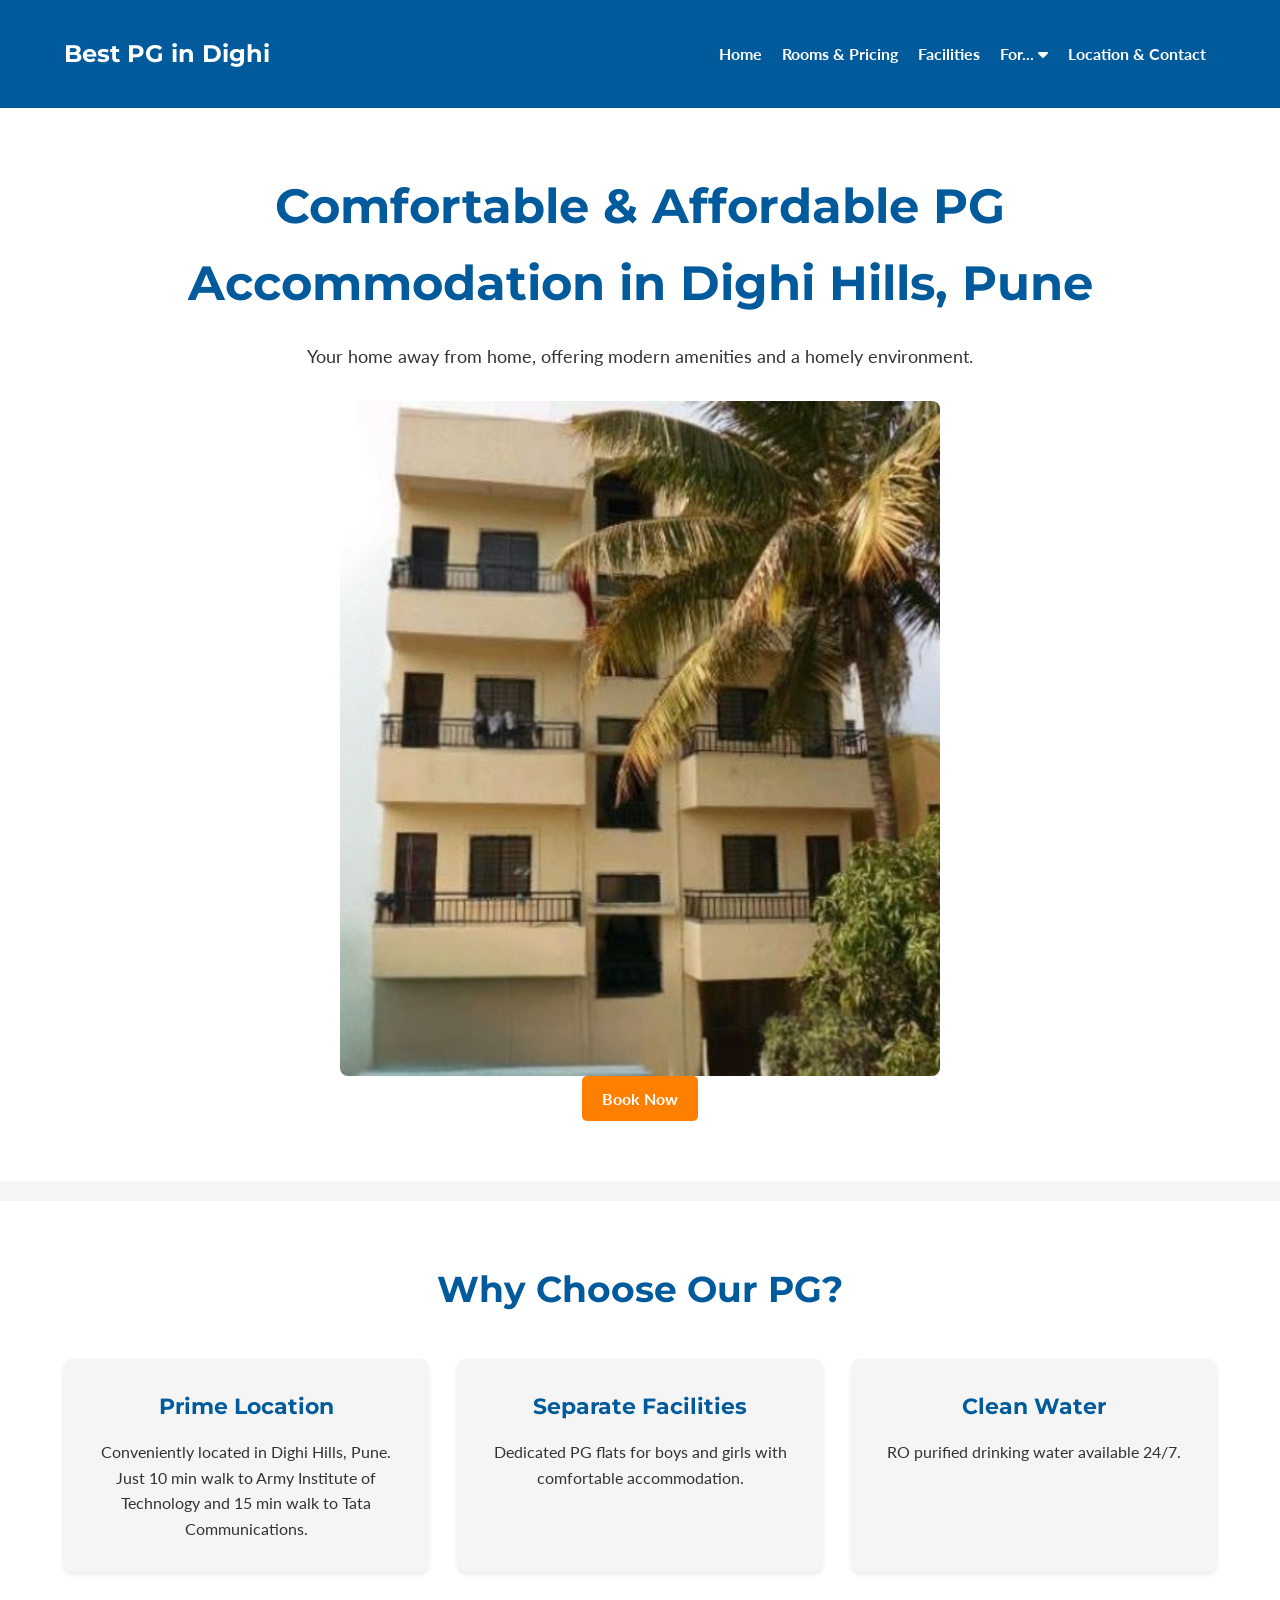
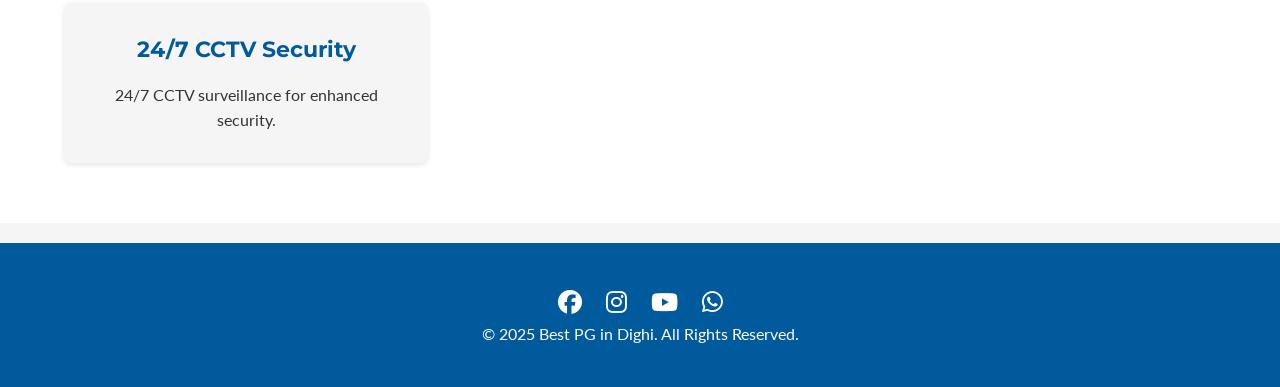
<file: src/public_website/index.html>
<!DOCTYPE html>
<html lang="en">
<head>
    <!-- Google Tag Manager -->
    <script>(function(w,d,s,l,i){w[l]=w[l]||[];w[l].push({'gtm.start':new Date().getTime(),event:'gtm.js'});var f=d.getElementsByTagName(s)[0],j=d.createElement(s),dl=l!='dataLayer'?'&l='+l:'';j.async=true;j.src='https://www.googletagmanager.com/gtm.js?id='+i+dl;f.parentNode.insertBefore(j,f);})(window,document,'script','dataLayer','GTM-N29JQHKH');</script>
    <!-- End Google Tag Manager -->
    <meta charset="UTF-8">
    <meta name="google-site-verification" content="kxwAsPDGSHMuDGICbgyAH_oCY6DjCwRsRWDLHTlQFQ4">
    <meta name="viewport" content="width=device-width, initial-scale=1.0">
    <title>Best PG in Dighi - Affordable Accommodation in Dighi Hills, Pune</title>
    <meta name="description" content="Best PG in Dighi offers comfortable and affordable accommodation for students and working professionals in Dighi Hills, Pune. Your home away from home with modern amenities.">
    <link rel="canonical" href="https://www.bestpgindighi.in/">
    <link rel="stylesheet" href="style.css">
    <link href="https://fonts.googleapis.com/css2?family=Montserrat:wght@400;700&family=Lato:wght@400;700&display=swap" rel="stylesheet">
    <link rel="stylesheet" href="https://cdnjs.cloudflare.com/ajax/libs/font-awesome/6.5.2/css/all.min.css">
    <script type="application/ld+json">
    {
      "@context": "https://schema.org",
      "@type": "Hostel",
      "name": "Best PG in Dighi",
      "address": {
        "@type": "PostalAddress",
        "streetAddress": "Kate wasti Vijay nagar, Hills",
        "addressLocality": "Dighi, Pune",
        "postalCode": "411015",
        "addressRegion": "Maharashtra",
        "addressCountry": "IN"
      },
      "telephone": "+917559421424",
      "priceRange": "₹4500 - ₹5500",
      "image": "https://www.bestpgindighi.in/images/Building%20view.jpg",
      "url": "https://www.bestpgindighi.in/",
      "geo": {
        "@type": "GeoCoordinates",
        "latitude": 18.612114,
        "longitude": 73.873929
      }
    }
    </script>
</head>
<body>
    <!-- Google Tag Manager (noscript) -->
    <noscript><iframe src="https://www.googletagmanager.com/ns.html?id=GTM-N29JQHKH" height="0" width="0" style="display:none;visibility:hidden"></iframe></noscript>
    <!-- End Google Tag Manager (noscript) -->
    <header>
        <div class="container">
            <div class="logo">Best PG in Dighi</div>
            <nav>
                <ul>
                    <li><a href="/">Home</a></li>
                    <li><a href="/rooms-and-pricing">Rooms & Pricing</a></li>
                    <li><a href="/facilities">Facilities</a></li>
                    <li class="dropdown">
                        <a href="#">For... <i class="fas fa-caret-down"></i></a>
                        <ul class="dropdown-menu">
                            <li><a href="/ait-student-housing">AIT Students</a></li>
                            <li><a href="/tcl-employee-accommodation">TCL Employees</a></li>
                            <li><a href="/boys-hostel-dighi">Boys</a></li>
                            <li><a href="/student-housing">All Students</a></li>
                        </ul>
                    </li>
                    <li><a href="/location-and-contact">Location & Contact</a></li>
                </ul>
            </nav>
        </div>
    </header>

    <section class="hero">
        <div class="container">
            <h1>Comfortable & Affordable PG Accommodation in Dighi Hills, Pune</h1>
            <p>Your home away from home, offering modern amenities and a homely environment.</p>
            <img src="images/Building view.jpg" alt="Exterior view of Best PG in Dighi building" loading="lazy" class="hero-image">
            <a href="/rooms-and-pricing" class="btn-primary">Book Now</a>
        </div>
    </section>

    <section class="features">
        <div class="container">
            <h2>Why Choose Our PG?</h2>
            <div class="feature-grid">
                <div class="feature-item">
                    <h3>Prime Location</h3>
                    <p>Conveniently located in Dighi Hills, Pune. Just 10 min walk to Army Institute of Technology and 15 min walk to Tata Communications.</p>
                </div>
                <div class="feature-item">
                    <h3>Separate Facilities</h3>
                    <p>Dedicated PG flats for boys and girls with comfortable accommodation.</p>
                </div>
                <div class="feature-item">
                    <h3>Clean Water</h3>
                    <p>RO purified drinking water available 24/7.</p>
                </div>
                <div class="feature-item">
                    <h3>24/7 CCTV Security</h3>
                    <p>24/7 CCTV surveillance for enhanced security.</p>
                </div>
            </div>
        </div>
    </section>

    <footer>
        <div class="container">
            <div class="social-media">
                <a href="https://www.facebook.com/bestpgindighi" target="_blank" aria-label="Facebook"><i class="fab fa-facebook"></i></a>
                <a href="https://www.instagram.com/bestpgindighi/" target="_blank" aria-label="Instagram"><i class="fab fa-instagram"></i></a>
                <a href="https://www.youtube.com/@bestpgindighi" target="_blank" aria-label="YouTube"><i class="fab fa-youtube"></i></a>
                <a href="https://wa.me/917559421424" target="_blank" aria-label="WhatsApp"><i class="fab fa-whatsapp"></i></a>
            </div>
            <p>&copy; 2025 Best PG in Dighi. All Rights Reserved.</p>
        </div>
    </footer>
</body>
</html>
</file>
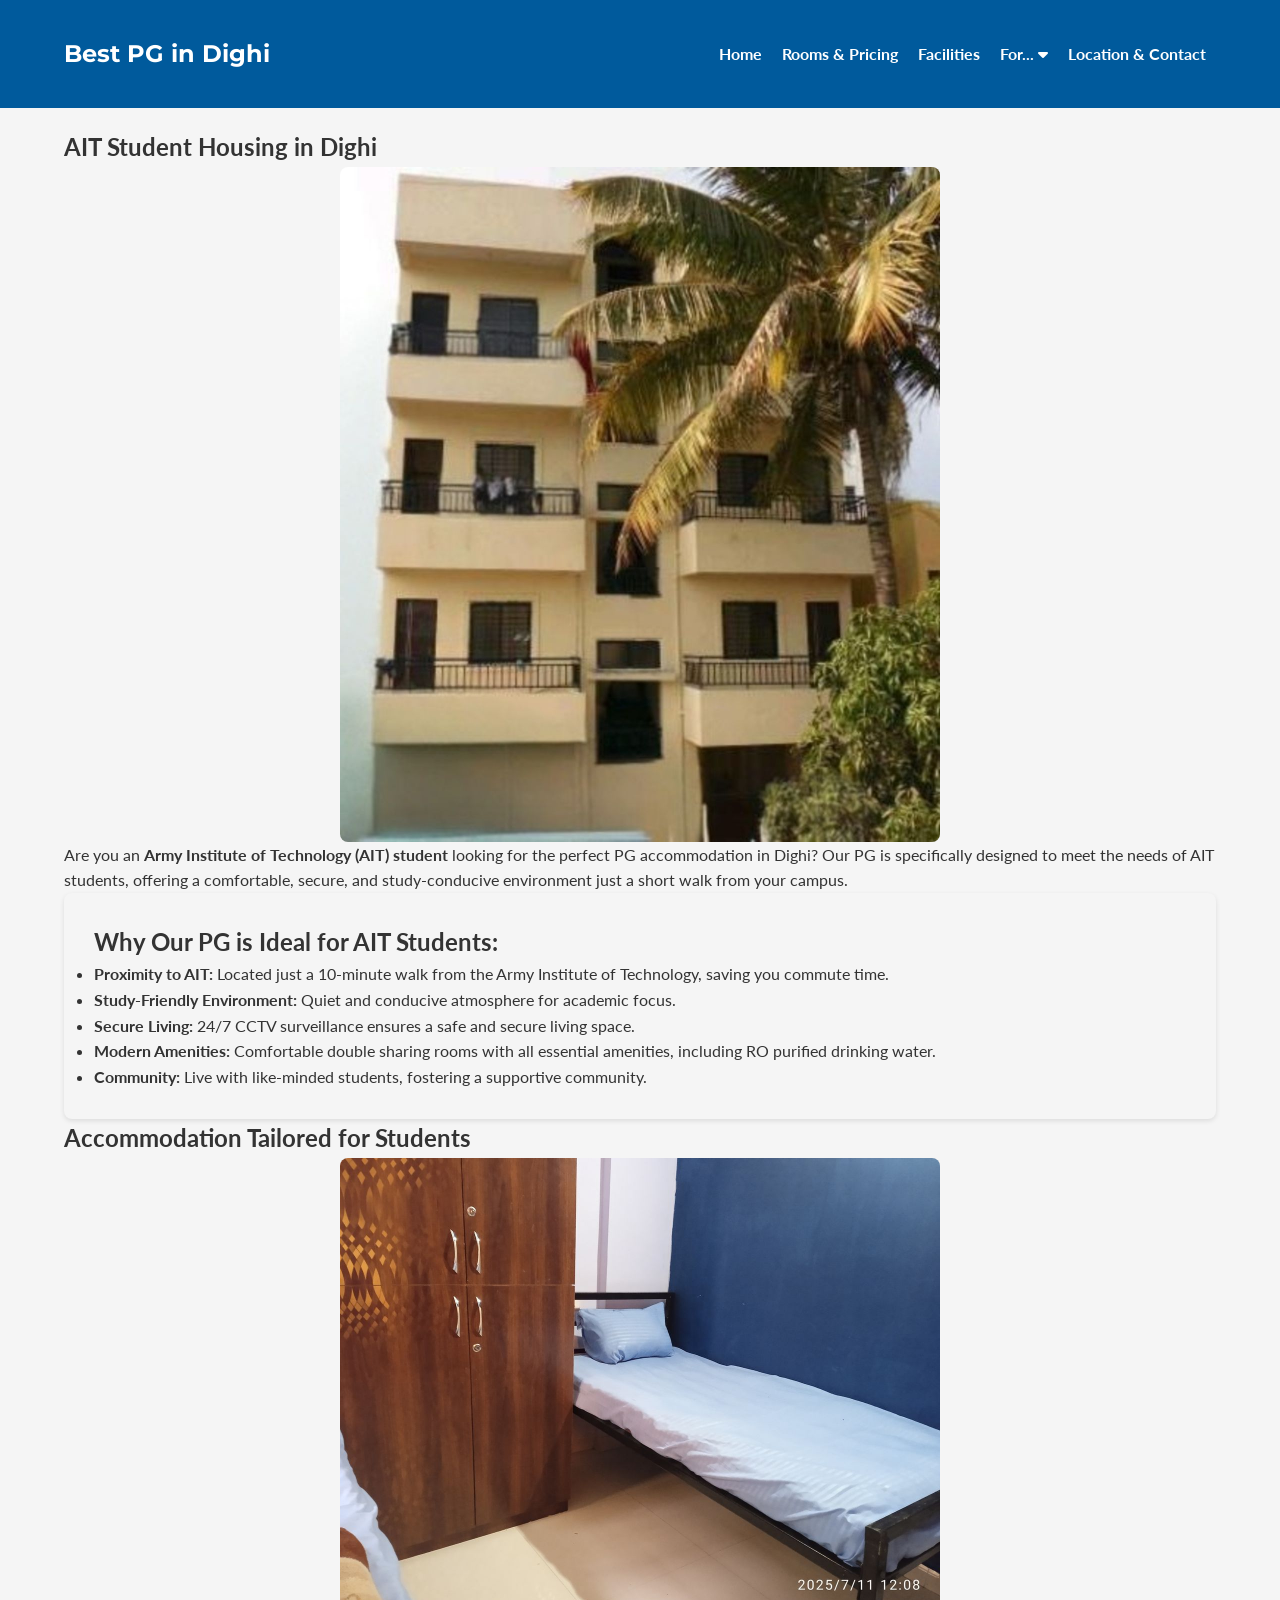
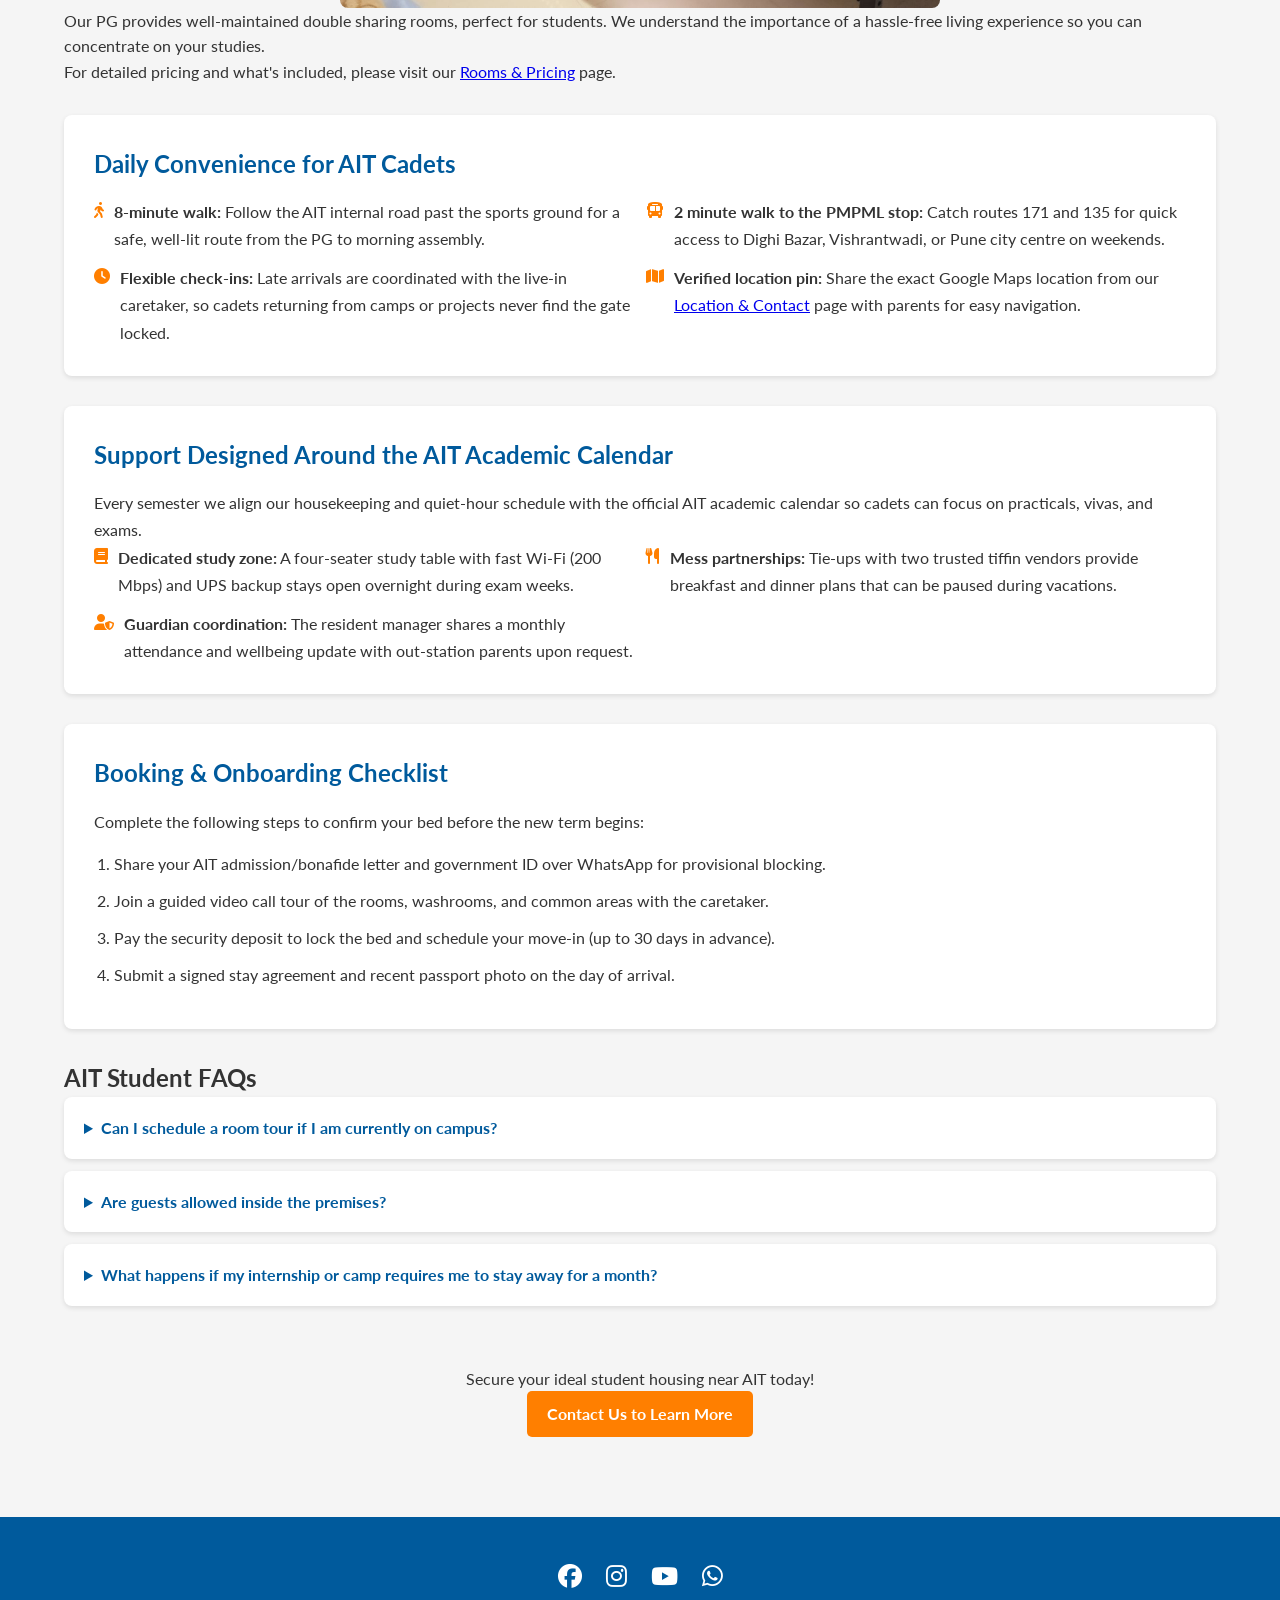
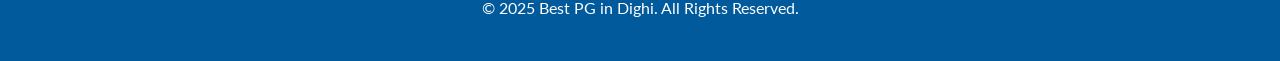
<file: src/public_website/ait-student-housing.html>
<!DOCTYPE html>
<html lang="en">
<head>
    <!-- Google Tag Manager -->
    <script>(function(w,d,s,l,i){w[l]=w[l]||[];w[l].push({'gtm.start':new Date().getTime(),event:'gtm.js'});var f=d.getElementsByTagName(s)[0],j=d.createElement(s),dl=l!='dataLayer'?'&l='+l:'';j.async=true;j.src='https://www.googletagmanager.com/gtm.js?id='+i+dl;f.parentNode.insertBefore(j,f);})(window,document,'script','dataLayer','GTM-N29JQHKH');</script>
    <!-- End Google Tag Manager -->
    <meta charset="UTF-8">
    <meta name="viewport" content="width=device-width, initial-scale=1.0">
    <title>AIT Student Housing in Dighi - PG for Army Institute of Technology Students</title>
    <link rel="canonical" href="https://www.bestpgindighi.in/ait-student-housing">
    <meta name="description" content="Dedicated PG accommodation for Army Institute of Technology (AIT) students in Dighi, Pune. Walkable distance to AIT, secure, and study-friendly environment.">
    <link rel="stylesheet" href="style.css">
    <link href="https://fonts.googleapis.com/css2?family=Montserrat:wght@400;700&family=Lato:wght@400;700&display=swap" rel="stylesheet">
    <link rel="stylesheet" href="https://cdnjs.cloudflare.com/ajax/libs/font-awesome/6.5.2/css/all.min.css">
    <script type="application/ld+json">
    {
      "@context": "https://schema.org",
      "@type": "FAQPage",
      "mainEntity": [
        {
          "@type": "Question",
          "name": "How far is Best PG in Dighi from the AIT main gate?",
          "acceptedAnswer": {
            "@type": "Answer",
            "text": "The property is a short 650 metre walk (about 8 minutes) from the Army Institute of Technology main gate. Residents typically take the AIT Internal Road past the sports ground, so there is no need to depend on public transport for daily classes."
          }
        },
        {
          "@type": "Question",
          "name": "Do you have study-friendly policies for AIT exam schedules?",
          "acceptedAnswer": {
            "@type": "Answer",
            "text": "Yes. Quiet hours are enforced from 10:00 PM onward during the academic year, with extended quiet time during sessionals and finals. We also provide a shared study table, fast broadband, and UPS-backed lighting in the common area so cadets can revise without interruptions."
          }
        },
        {
          "@type": "Question",
          "name": "What documents do AIT students need to book a bed?",
          "acceptedAnswer": {
            "@type": "Answer",
            "text": "You will need a valid AIT ID card, a government photo ID, a recent passport-size photograph, and the first-month rent plus refundable security deposit. Many cadets secure their bed through a video call tour before arrival."
          }
        }
      ]
    }
    </script>
</head>
<body>
    <!-- Google Tag Manager (noscript) -->
    <noscript><iframe src="https://www.googletagmanager.com/ns.html?id=GTM-N29JQHKH" height="0" width="0" style="display:none;visibility:hidden"></iframe></noscript>
    <!-- End Google Tag Manager (noscript) -->
    <header>
        <div class="container">
            <div class="logo">Best PG in Dighi</div>
            <nav>
                <ul>
                    <li><a href="/">Home</a></li>
                    <li><a href="/rooms-and-pricing">Rooms & Pricing</a></li>
                    <li><a href="/facilities">Facilities</a></li>
                    <li class="dropdown">
                        <a href="#">For... <i class="fas fa-caret-down"></i></a>
                        <ul class="dropdown-menu">
                            <li><a href="/ait-student-housing">AIT Students</a></li>
                            <li><a href="/tcl-employee-accommodation">TCL Employees</a></li>
                            <li><a href="/boys-hostel-dighi">Boys</a></li>
                            <li><a href="/student-housing">All Students</a></li>
                        </ul>
                    </li>
                    <li><a href="/location-and-contact">Location & Contact</a></li>
                </ul>
            </nav>
        </div>
    </header>

    <section class="content-section">
        <div class="container">
            <h1>AIT Student Housing in Dighi</h1>
            <img src="images/Building view.jpg" alt="Exterior view of Best PG in Dighi building" loading="lazy" class="hero-image">
            <p>Are you an <strong>Army Institute of Technology (AIT) student</strong> looking for the perfect PG accommodation in Dighi? Our PG is specifically designed to meet the needs of AIT students, offering a comfortable, secure, and study-conducive environment just a short walk from your campus.</p>

            <div class="feature-item">
                <h2>Why Our PG is Ideal for AIT Students:</h2>
                <ul>
                    <li><strong>Proximity to AIT:</strong> Located just a 10-minute walk from the Army Institute of Technology, saving you commute time.</li>
                    <li><strong>Study-Friendly Environment:</strong> Quiet and conducive atmosphere for academic focus.</li>
                    <li><strong>Secure Living:</strong> 24/7 CCTV surveillance ensures a safe and secure living space.</li>
                    <li><strong>Modern Amenities:</strong> Comfortable double sharing rooms with all essential amenities, including RO purified drinking water.</li>
                    <li><strong>Community:</strong> Live with like-minded students, fostering a supportive community.</li>
                </ul>
            </div>

            <div class="room-type">
                <h2>Accommodation Tailored for Students</h2>
                <img src="images/IMG_20250711_120810.jpg" alt="Comfortable double sharing room with two single beds" loading="lazy" class="room-image">
                <p>Our PG provides well-maintained double sharing rooms, perfect for students. We understand the importance of a hassle-free living experience so you can concentrate on your studies.</p>
                <p>For detailed pricing and what's included, please visit our <a href="/rooms-and-pricing">Rooms & Pricing</a> page.</p>
            </div>

            <div class="info-block">
                <h2>Daily Convenience for AIT Cadets</h2>
                <ul class="quick-facts">
                    <li>
                        <i class="fas fa-walking" aria-hidden="true"></i>
                        <span><strong>8-minute walk:</strong> Follow the AIT internal road past the sports ground for a safe, well-lit route from the PG to morning assembly.</span>
                    </li>
                    <li>
                        <i class="fas fa-bus" aria-hidden="true"></i>
                        <span><strong>2 minute walk to the PMPML stop:</strong> Catch routes 171 and 135 for quick access to Dighi Bazar, Vishrantwadi, or Pune city centre on weekends.</span>
                    </li>
                    <li>
                        <i class="fas fa-clock" aria-hidden="true"></i>
                        <span><strong>Flexible check-ins:</strong> Late arrivals are coordinated with the live-in caretaker, so cadets returning from camps or projects never find the gate locked.</span>
                    </li>
                    <li>
                        <i class="fas fa-map" aria-hidden="true"></i>
                        <span><strong>Verified location pin:</strong> Share the exact Google Maps location from our <a href="/location-and-contact">Location &amp; Contact</a> page with parents for easy navigation.</span>
                    </li>
                </ul>
            </div>

            <div class="info-block">
                <h2>Support Designed Around the AIT Academic Calendar</h2>
                <p>Every semester we align our housekeeping and quiet-hour schedule with the official AIT academic calendar so cadets can focus on practicals, vivas, and exams.</p>
                <ul class="quick-facts">
                    <li>
                        <i class="fas fa-book" aria-hidden="true"></i>
                        <span><strong>Dedicated study zone:</strong> A four-seater study table with fast Wi-Fi (200 Mbps) and UPS backup stays open overnight during exam weeks.</span>
                    </li>
                    <li>
                        <i class="fas fa-utensils" aria-hidden="true"></i>
                        <span><strong>Mess partnerships:</strong> Tie-ups with two trusted tiffin vendors provide breakfast and dinner plans that can be paused during vacations.</span>
                    </li>
                    <li>
                        <i class="fas fa-user-shield" aria-hidden="true"></i>
                        <span><strong>Guardian coordination:</strong> The resident manager shares a monthly attendance and wellbeing update with out-station parents upon request.</span>
                    </li>
                </ul>
            </div>

            <div class="info-block">
                <h2>Booking &amp; Onboarding Checklist</h2>
                <p>Complete the following steps to confirm your bed before the new term begins:</p>
                <ol>
                    <li>Share your AIT admission/bonafide letter and government ID over WhatsApp for provisional blocking.</li>
                    <li>Join a guided video call tour of the rooms, washrooms, and common areas with the caretaker.</li>
                    <li>Pay the security deposit to lock the bed and schedule your move-in (up to 30 days in advance).</li>
                    <li>Submit a signed stay agreement and recent passport photo on the day of arrival.</li>
                </ol>
            </div>

            <section class="faq-section" aria-labelledby="ait-faq-heading">
                <h2 id="ait-faq-heading">AIT Student FAQs</h2>
                <details>
                    <summary>Can I schedule a room tour if I am currently on campus?</summary>
                    <p>Yes. Most cadets take a live video walk-through with the caretaker. If you prefer an in-person visit, the property is open for tours every Saturday between 11:00 AM and 4:00 PM.</p>
                </details>
                <details>
                    <summary>Are guests allowed inside the premises?</summary>
                    <p>Parents and immediate family members can visit between 9:00 AM and 7:00 PM after notifying the caretaker. Overnight stays by non-residents are not permitted to keep the environment secure.</p>
                </details>
                <details>
                    <summary>What happens if my internship or camp requires me to stay away for a month?</summary>
                    <p>You can retain your bed by paying the rent for the period you are away. We can also list the bed for temporary subletting to an AIT batchmate if you provide at least two weeks&apos; notice.</p>
                </details>
            </section>

            <div class="call-to-action">
                <p>Secure your ideal student housing near AIT today!</p>
                <a href="/location-and-contact" class="btn-primary">Contact Us to Learn More</a>
            </div>
        </div>
    </section>

    <footer>
        <div class="container">
            <div class="social-media">
                <a href="https://www.facebook.com/bestpgindighi" target="_blank" aria-label="Facebook"><i class="fab fa-facebook"></i></a>
                <a href="https://www.instagram.com/bestpgindighi/" target="_blank" aria-label="Instagram"><i class="fab fa-instagram"></i></a>
                <a href="https://www.youtube.com/@bestpgindighi" target="_blank" aria-label="YouTube"><i class="fab fa-youtube"></i></a>
                <a href="https://wa.me/917559421424" target="_blank" aria-label="WhatsApp"><i class="fab fa-whatsapp"></i></a>
            </div>
            <p>&copy; 2025 Best PG in Dighi. All Rights Reserved.</p>
        </div>
    </footer>
</body>
</html>
</file>
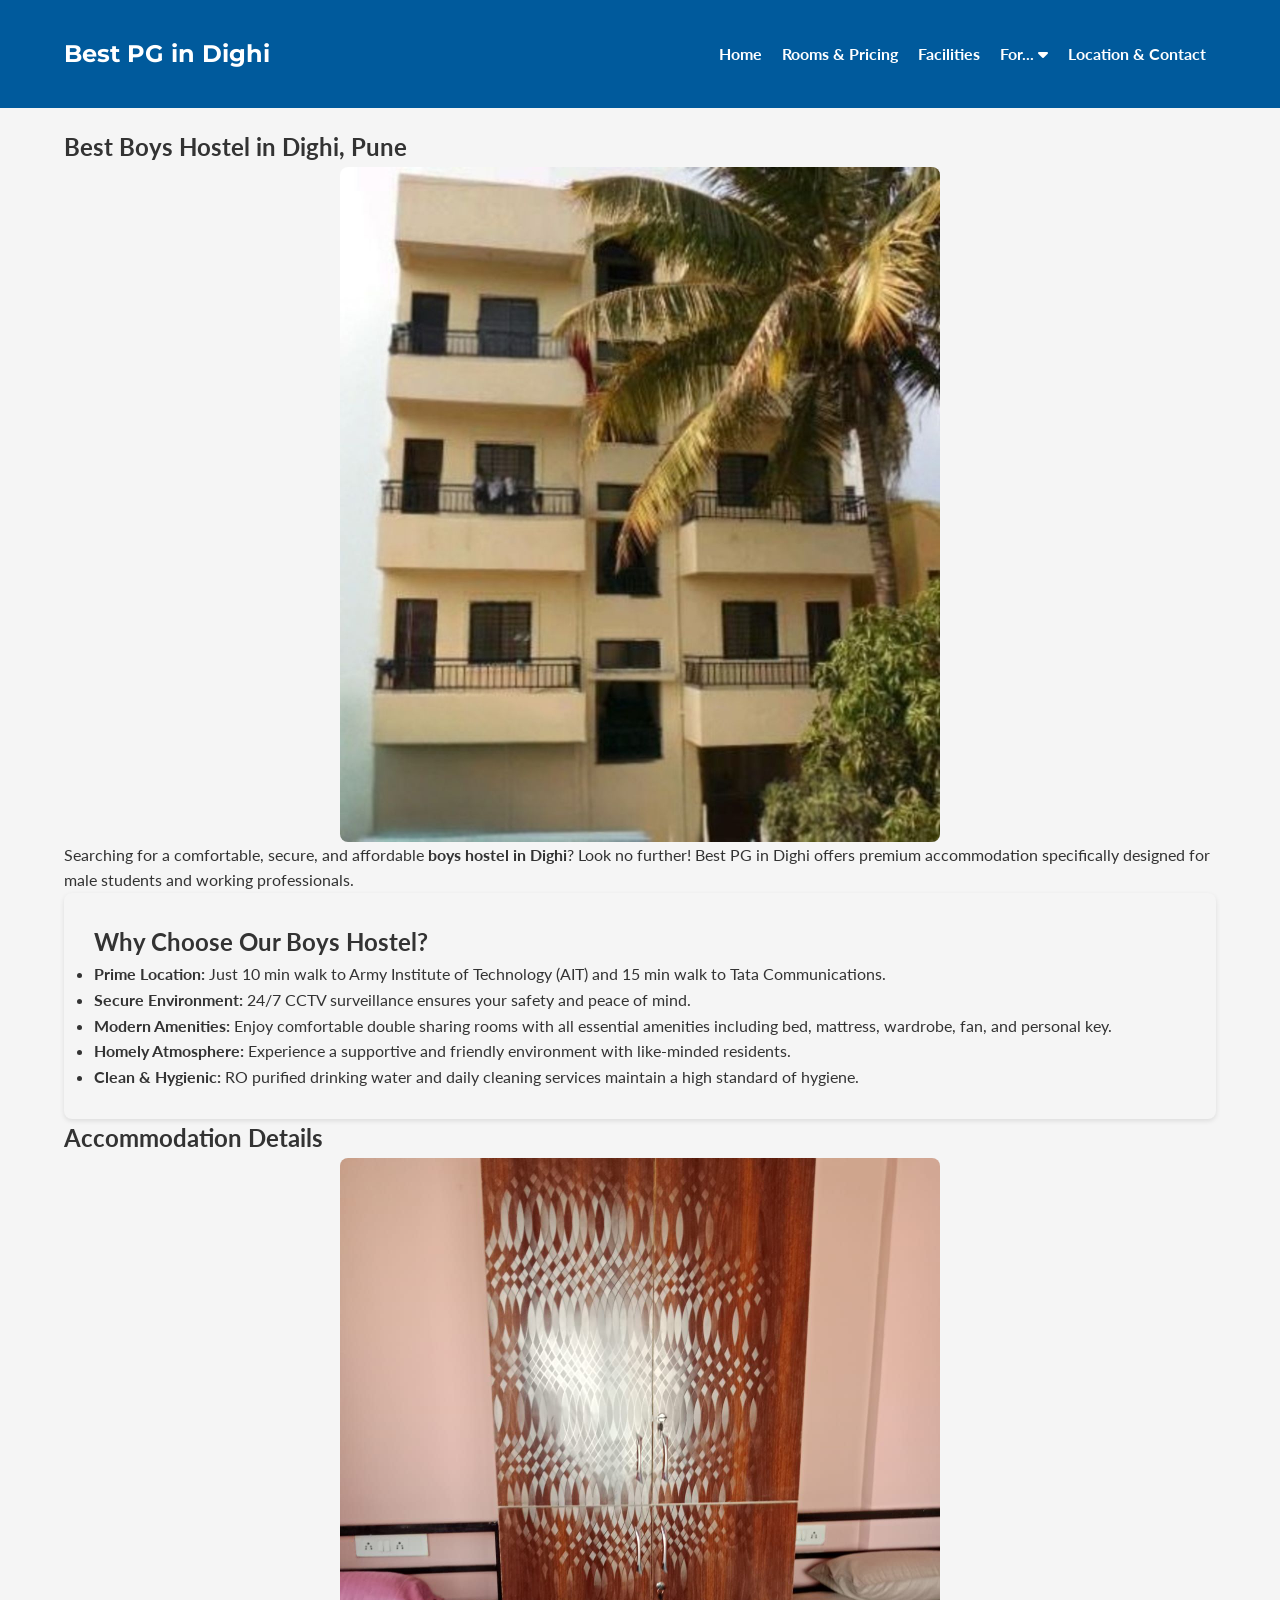
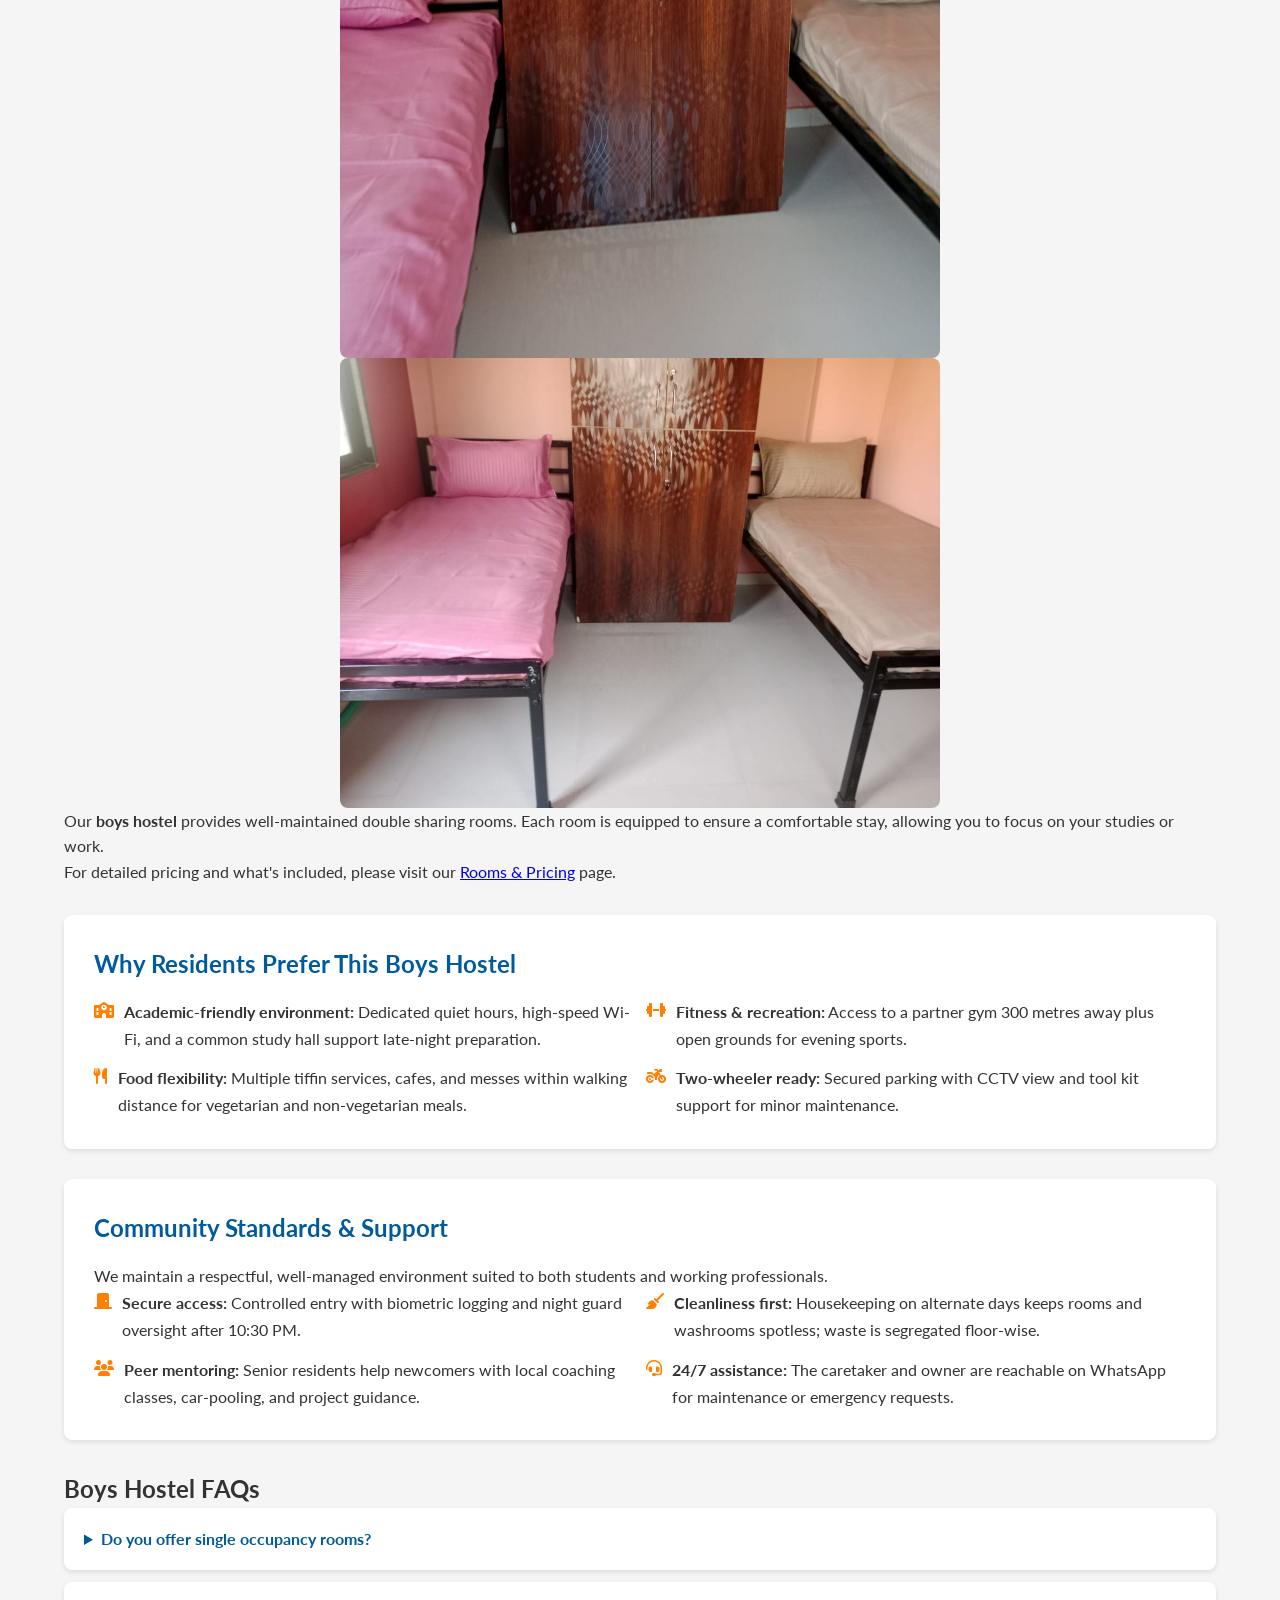
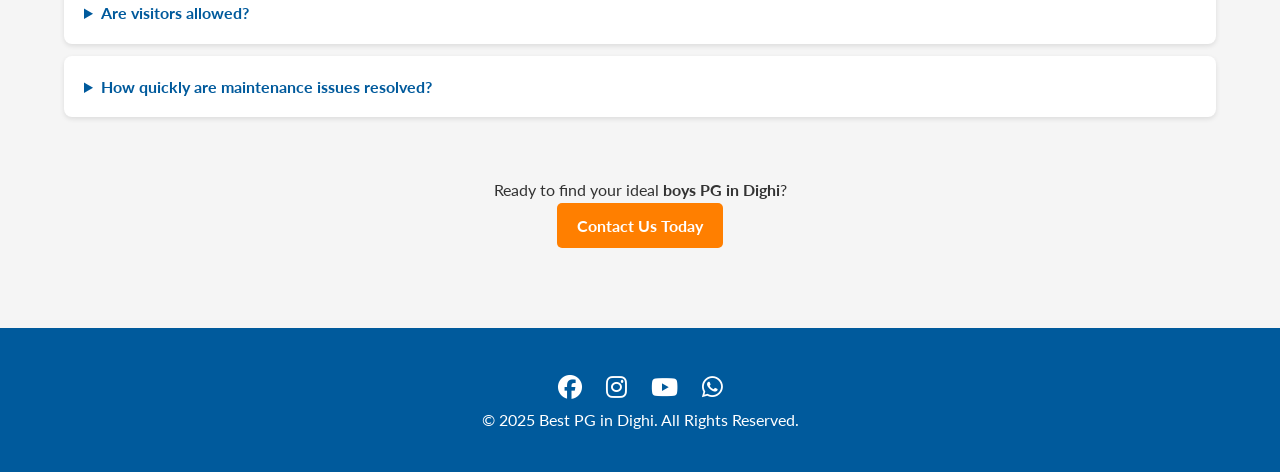
<file: src/public_website/boys-hostel-dighi.html>
<!DOCTYPE html>
<html lang="en">
<head>
    <!-- Google Tag Manager -->
    <script>(function(w,d,s,l,i){w[l]=w[l]||[];w[l].push({'gtm.start':new Date().getTime(),event:'gtm.js'});var f=d.getElementsByTagName(s)[0],j=d.createElement(s),dl=l!='dataLayer'?'&l='+l:'';j.async=true;j.src='https://www.googletagmanager.com/gtm.js?id='+i+dl;f.parentNode.insertBefore(j,f);})(window,document,'script','dataLayer','GTM-N29JQHKH');</script>
    <!-- End Google Tag Manager -->
    <meta charset="UTF-8">
    <meta name="viewport" content="width=device-width, initial-scale=1.0">
    <title>Boys Hostel in Dighi - Best PG for Boys in Pune</title>
    <link rel="canonical" href="https://www.bestpgindighi.in/boys-hostel-dighi">
    <meta name="description" content="Comfortable and secure boys hostel in Dighi, Pune. Ideal PG accommodation for male students and working professionals near AIT and Tata Communications.">
    <link rel="stylesheet" href="style.css">
    <link href="https://fonts.googleapis.com/css2?family=Montserrat:wght@400;700&family=Lato:wght@400;700&display=swap" rel="stylesheet">
    <link rel="stylesheet" href="https://cdnjs.cloudflare.com/ajax/libs/font-awesome/6.5.2/css/all.min.css">
    <script type="application/ld+json">
    {
      "@context": "https://schema.org",
      "@type": "FAQPage",
      "mainEntity": [
        {
          "@type": "Question",
          "name": "Who typically stays at Best PG in Dighi?",
          "acceptedAnswer": {
            "@type": "Answer",
            "text": "Our residents include students from the Army Institute of Technology, MIT Alandi, D. Y. Patil, and young professionals working at Tata Communications, Talawade IT Park, and nearby industrial zones."
          }
        },
        {
          "@type": "Question",
          "name": "What safety measures are in place for residents?",
          "acceptedAnswer": {
            "@type": "Answer",
            "text": "The property has 24x7 CCTV coverage, biometric access, segregated floors, and a resident manager on site. Visitor entry is registered and allowed only during specified hours."
          }
        },
        {
          "@type": "Question",
          "name": "Can I reserve a bed before visiting Pune?",
          "acceptedAnswer": {
            "@type": "Answer",
            "text": "Yes. You can block a bed by completing a video tour, sharing ID proofs, and paying the security deposit online. The caretaker will help with check-in on your arrival date."
          }
        }
      ]
    }
    </script>
</head>
<body>
    <!-- Google Tag Manager (noscript) -->
    <noscript><iframe src="https://www.googletagmanager.com/ns.html?id=GTM-N29JQHKH" height="0" width="0" style="display:none;visibility:hidden"></iframe></noscript>
    <!-- End Google Tag Manager (noscript) -->
    <header>
        <div class="container">
            <div class="logo">Best PG in Dighi</div>
            <nav>
                <ul>
                    <li><a href="/">Home</a></li>
                    <li><a href="/rooms-and-pricing">Rooms & Pricing</a></li>
                    <li><a href="/facilities">Facilities</a></li>
                    <li class="dropdown">
                        <a href="#">For... <i class="fas fa-caret-down"></i></a>
                        <ul class="dropdown-menu">
                            <li><a href="/ait-student-housing">AIT Students</a></li>
                            <li><a href="/tcl-employee-accommodation">TCL Employees</a></li>
                            <li><a href="/boys-hostel-dighi">Boys</a></li>
                            <li><a href="/student-housing">All Students</a></li>
                        </ul>
                    </li>
                    <li><a href="/location-and-contact">Location & Contact</a></li>
                </ul>
            </nav>
        </div>
    </header>

    <section class="content-section">
        <div class="container">
            <h1>Best Boys Hostel in Dighi, Pune</h1>
            <img src="images/Building view.jpg" alt="Exterior view of Best PG in Dighi building" loading="lazy" class="hero-image">
            <p>Searching for a comfortable, secure, and affordable <strong>boys hostel in Dighi</strong>? Look no further! Best PG in Dighi offers premium accommodation specifically designed for male students and working professionals.</p>

            <div class="feature-item">
                <h2>Why Choose Our Boys Hostel?</h2>
                <ul>
                    <li><strong>Prime Location:</strong> Just 10 min walk to Army Institute of Technology (AIT) and 15 min walk to Tata Communications.</li>
                    <li><strong>Secure Environment:</strong> 24/7 CCTV surveillance ensures your safety and peace of mind.</li>
                    <li><strong>Modern Amenities:</strong> Enjoy comfortable double sharing rooms with all essential amenities including bed, mattress, wardrobe, fan, and personal key.</li>
                    <li><strong>Homely Atmosphere:</strong> Experience a supportive and friendly environment with like-minded residents.</li>
                    <li><strong>Clean & Hygienic:</strong> RO purified drinking water and daily cleaning services maintain a high standard of hygiene.</li>
                </ul>
            </div>

            <div class="room-type">
                <h2>Accommodation Details</h2>
                <img src="images/Both Beds.jpg" alt="Comfortable double sharing room with two single beds" loading="lazy" class="room-image">
                <img src="images/Bed room.jpg" alt="Well-furnished double sharing bedroom at Best PG in Dighi" loading="lazy" class="room-image">
                <p>Our <strong>boys hostel</strong> provides well-maintained double sharing rooms. Each room is equipped to ensure a comfortable stay, allowing you to focus on your studies or work.</p>
                <p>For detailed pricing and what's included, please visit our <a href="/rooms-and-pricing">Rooms & Pricing</a> page.</p>
            </div>

            <div class="info-block">
                <h2>Why Residents Prefer This Boys Hostel</h2>
                <ul class="quick-facts">
                    <li>
                        <i class="fas fa-school" aria-hidden="true"></i>
                        <span><strong>Academic-friendly environment:</strong> Dedicated quiet hours, high-speed Wi-Fi, and a common study hall support late-night preparation.</span>
                    </li>
                    <li>
                        <i class="fas fa-dumbbell" aria-hidden="true"></i>
                        <span><strong>Fitness &amp; recreation:</strong> Access to a partner gym 300 metres away plus open grounds for evening sports.</span>
                    </li>
                    <li>
                        <i class="fas fa-utensils" aria-hidden="true"></i>
                        <span><strong>Food flexibility:</strong> Multiple tiffin services, cafes, and messes within walking distance for vegetarian and non-vegetarian meals.</span>
                    </li>
                    <li>
                        <i class="fas fa-motorcycle" aria-hidden="true"></i>
                        <span><strong>Two-wheeler ready:</strong> Secured parking with CCTV view and tool kit support for minor maintenance.</span>
                    </li>
                </ul>
            </div>

            <div class="info-block">
                <h2>Community Standards &amp; Support</h2>
                <p>We maintain a respectful, well-managed environment suited to both students and working professionals.</p>
                <ul class="quick-facts">
                    <li>
                        <i class="fas fa-door-closed" aria-hidden="true"></i>
                        <span><strong>Secure access:</strong> Controlled entry with biometric logging and night guard oversight after 10:30 PM.</span>
                    </li>
                    <li>
                        <i class="fas fa-broom" aria-hidden="true"></i>
                        <span><strong>Cleanliness first:</strong> Housekeeping on alternate days keeps rooms and washrooms spotless; waste is segregated floor-wise.</span>
                    </li>
                    <li>
                        <i class="fas fa-users" aria-hidden="true"></i>
                        <span><strong>Peer mentoring:</strong> Senior residents help newcomers with local coaching classes, car-pooling, and project guidance.</span>
                    </li>
                    <li>
                        <i class="fas fa-headset" aria-hidden="true"></i>
                        <span><strong>24/7 assistance:</strong> The caretaker and owner are reachable on WhatsApp for maintenance or emergency requests.</span>
                    </li>
                </ul>
            </div>

            <section class="faq-section" aria-labelledby="boys-faq-heading">
                <h2 id="boys-faq-heading">Boys Hostel FAQs</h2>
                <details>
                    <summary>Do you offer single occupancy rooms?</summary>
                    <p>Our current inventory is double sharing. Single occupancy can be arranged for a limited duration during semester breaks—speak with the caretaker for availability.</p>
                </details>
                <details>
                    <summary>Are visitors allowed?</summary>
                    <p>Friends and family can visit between 9:00 AM and 8:00 PM. Overnight stay for relatives requires prior approval and submission of government ID.</p>
                </details>
                <details>
                    <summary>How quickly are maintenance issues resolved?</summary>
                    <p>Minor issues such as bulb replacements or plumbing fixes are resolved within 24 hours. Critical repairs are escalated immediately with vendor updates shared on the resident group.</p>
                </details>
            </section>

            <div class="call-to-action">
                <p>Ready to find your ideal <strong>boys PG in Dighi</strong>?</p>
                <a href="/location-and-contact" class="btn-primary">Contact Us Today</a>
            </div>
        </div>
    </section>

    <footer>
        <div class="container">
            <div class="social-media">
                <a href="https://www.facebook.com/bestpgindighi" target="_blank" aria-label="Facebook"><i class="fab fa-facebook"></i></a>
                <a href="https://www.instagram.com/bestpgindighi/" target="_blank" aria-label="Instagram"><i class="fab fa-instagram"></i></a>
                <a href="https://www.youtube.com/@bestpgindighi" target="_blank" aria-label="YouTube"><i class="fab fa-youtube"></i></a>
                <a href="https://wa.me/917559421424" target="_blank" aria-label="WhatsApp"><i class="fab fa-whatsapp"></i></a>
            </div>
            <p>&copy; 2025 Best PG in Dighi. All Rights Reserved.</p>
        </div>
    </footer>
</body>
</html>
</file>
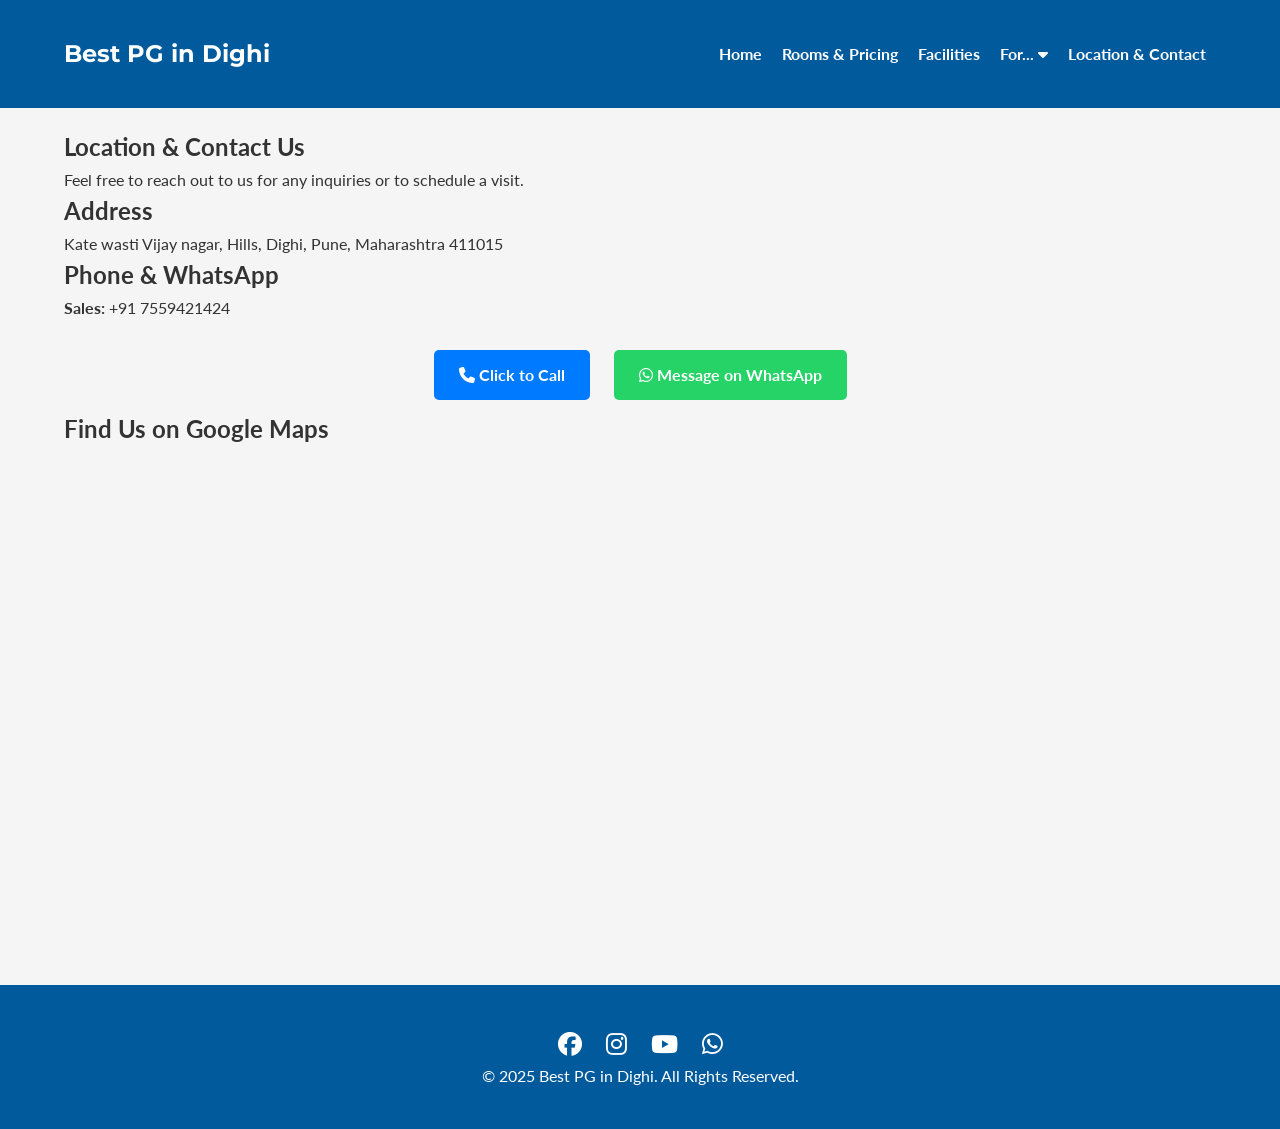
<file: src/public_website/contact.html>
<!DOCTYPE html>
<html lang="en">
<head>
    <!-- Google Tag Manager -->
    <script>(function(w,d,s,l,i){w[l]=w[l]||[];w[l].push({'gtm.start':new Date().getTime(),event:'gtm.js'});var f=d.getElementsByTagName(s)[0],j=d.createElement(s),dl=l!='dataLayer'?'&l='+l:'';j.async=true;j.src='https://www.googletagmanager.com/gtm.js?id='+i+dl;f.parentNode.insertBefore(j,f);})(window,document,'script','dataLayer','GTM-N29JQHKH');</script>
    <!-- End Google Tag Manager -->
    <meta charset="UTF-8">
    <meta name="viewport" content="width=device-width, initial-scale=1.0">
    <title>Location & Contact - Best PG in Dighi</title>
    <meta name="description" content="Contact us to schedule a visit or for any inquiries. Find our address, phone number, and location on Google Maps.">
    <link rel="canonical" href="https://www.bestpgindighi.in/location-and-contact">
    <link rel="stylesheet" href="style.css">
    <link href="https://fonts.googleapis.com/css2?family=Montserrat:wght@400;700&family=Lato:wght@400;700&display=swap" rel="stylesheet">
    <link rel="stylesheet" href="https://cdnjs.cloudflare.com/ajax/libs/font-awesome/6.5.2/css/all.min.css">
</head>
<body>
    <!-- Google Tag Manager (noscript) -->
    <noscript><iframe src="https://www.googletagmanager.com/ns.html?id=GTM-N29JQHKH" height="0" width="0" style="display:none;visibility:hidden"></iframe></noscript>
    <!-- End Google Tag Manager (noscript) -->
    <header>
        <div class="container">
            <div class="logo">Best PG in Dighi</div>
            <nav>
                <ul>
                    <li><a href="/">Home</a></li>
                    <li><a href="/rooms-and-pricing">Rooms & Pricing</a></li>
                    <li><a href="/facilities">Facilities</a></li>
                    <li class="dropdown">
                        <a href="#">For... <i class="fas fa-caret-down"></i></a>
                        <ul class="dropdown-menu">
                            <li><a href="/ait-student-housing">AIT Students</a></li>
                            <li><a href="/tcl-employee-accommodation">TCL Employees</a></li>
                            <li><a href="/boys-hostel-dighi">Boys</a></li>
                            <li><a href="/student-housing">All Students</a></li>
                        </ul>
                    </li>
                    <li><a href="/location-and-contact">Location & Contact</a></li>
                </ul>
            </nav>
        </div>
    </header>

    <section class="content-section">
        <div class="container">
            <h1>Location & Contact Us</h1>
            <p>Feel free to reach out to us for any inquiries or to schedule a visit.</p>

            <div class="contact-info">
                <h2>Address</h2>
                <p>Kate wasti Vijay nagar, Hills, Dighi, Pune, Maharashtra 411015</p>
                

                <h2>Phone & WhatsApp</h2>
                <p><strong>Sales:</strong> +91 7559421424</p>
                <div class="contact-links">
                    <a href="tel:+917559421424" class="btn-contact"><i class="fas fa-phone"></i> Click to Call</a>
                    <a href="https://wa.me/917559421424" class="btn-contact whatsapp"><i class="fab fa-whatsapp"></i> Message on WhatsApp</a>
                </div>

                
            </div>

            <div class="map-container">
                <h2>Find Us on Google Maps</h2>
                                <iframe src="https://www.google.com/maps/embed?pb=!1m18!1m12!1m3!1d3781.1546171035234!2d73.87392917470999!3d18.612114066372502!2m3!1f0!2f0!3f0!3m2!1i1024!2i768!4f13.1!3m3!1m2!1s0x3bc2c72c6a3ad377%3A0x9c6d719ef235ef28!2sBest%20PG%20in%20Dighi!5e0!3m2!1sen!2sin!4v1754572220452!5m2!1sen!2sin" width="600" height="450" style="border:0;" allowfullscreen="" loading="lazy" referrerpolicy="no-referrer-when-downgrade"></iframe>
            </div>
        </div>
    </section>

    <footer>
        <div class="container">
            <div class="social-media">
                <a href="https://www.facebook.com/bestpgindighi" target="_blank" aria-label="Facebook"><i class="fab fa-facebook"></i></a>
                <a href="https://www.instagram.com/bestpgindighi/" target="_blank" aria-label="Instagram"><i class="fab fa-instagram"></i></a>
                <a href="https://www.youtube.com/@bestpgindighi" target="_blank" aria-label="YouTube"><i class="fab fa-youtube"></i></a>
                <a href="https://wa.me/917559421424" target="_blank" aria-label="WhatsApp"><i class="fab fa-whatsapp"></i></a>
            </div>
            <p>&copy; 2025 Best PG in Dighi. All Rights Reserved.</p>
        </div>
    </footer>
</body>
</html>
</file>
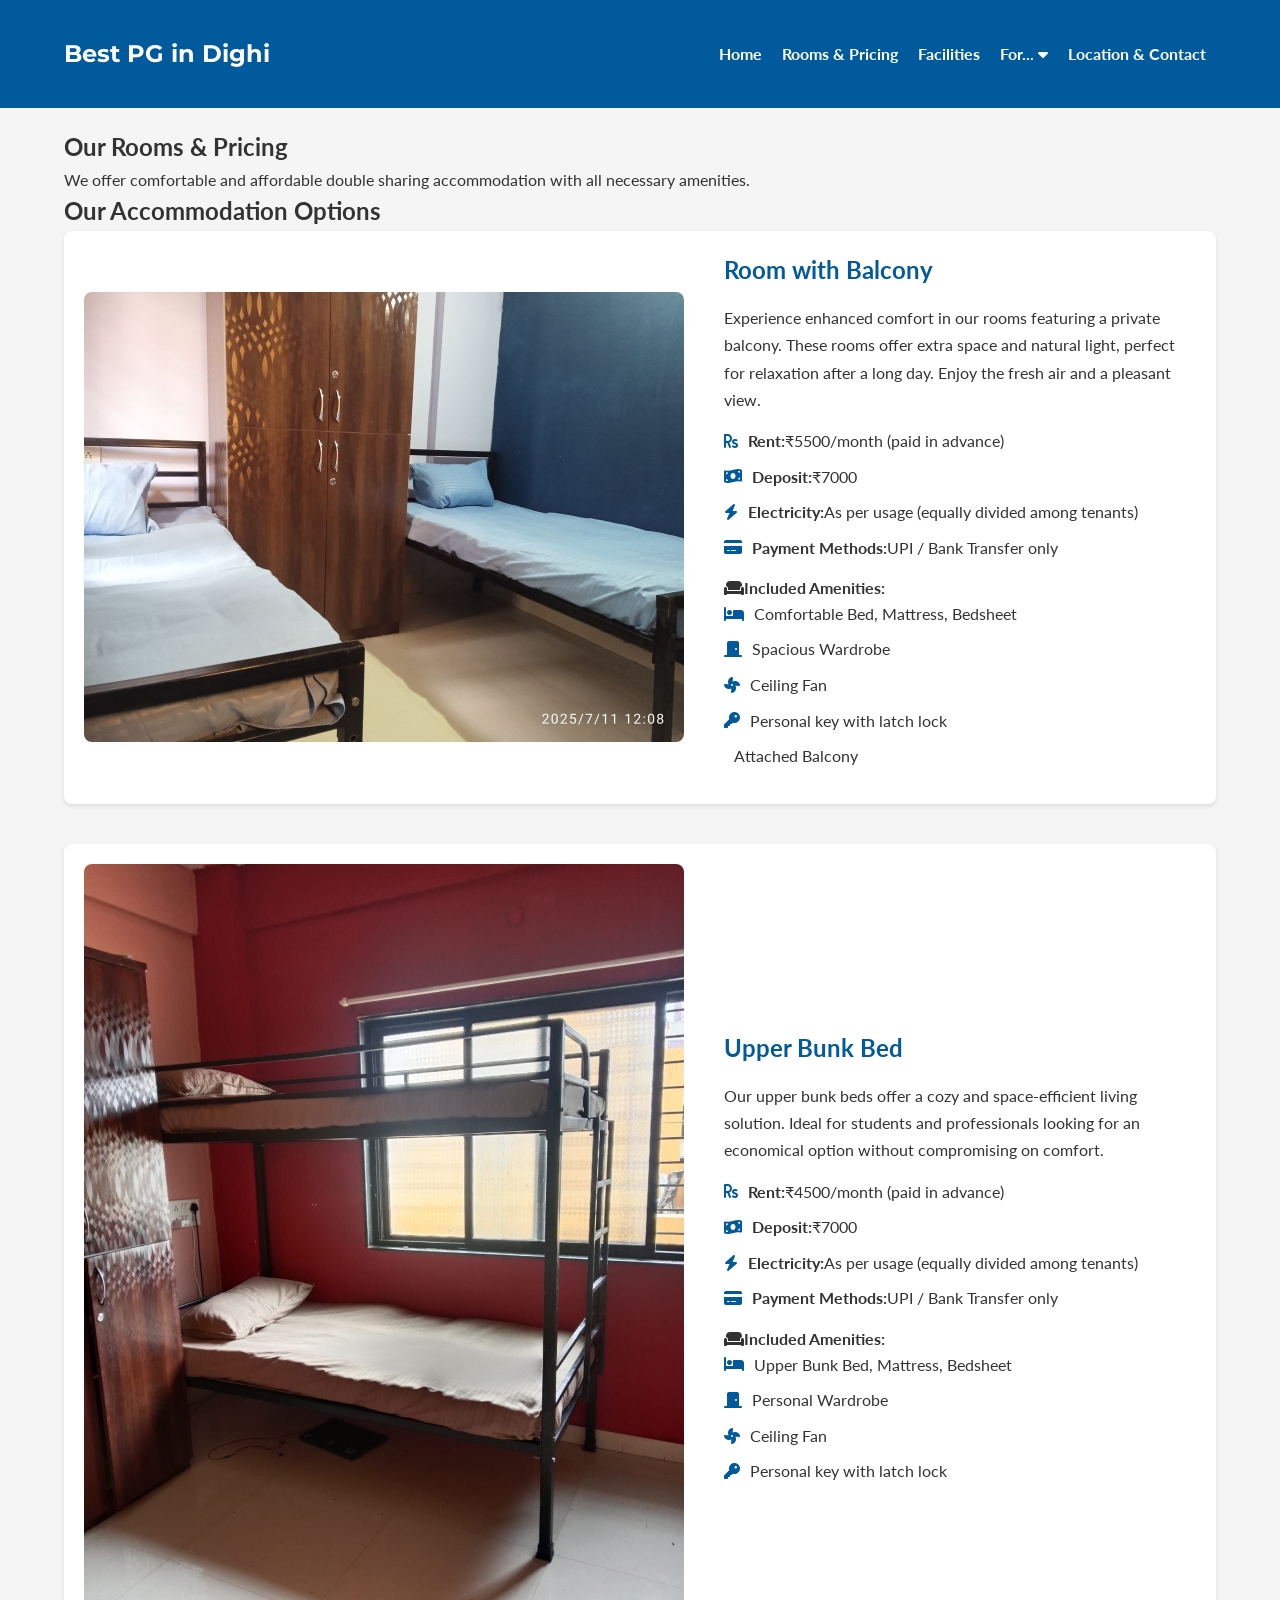
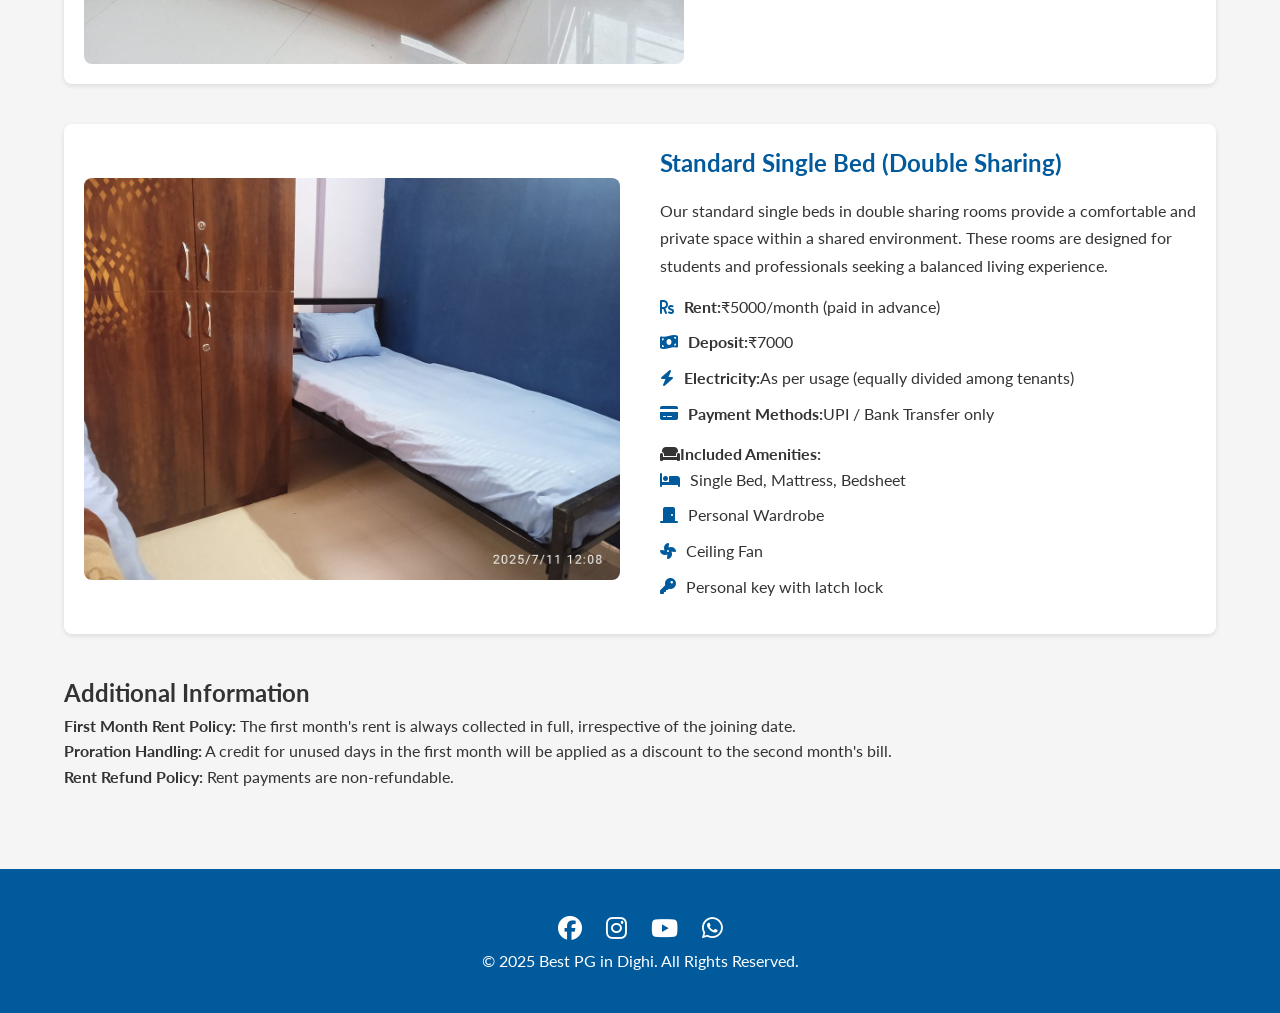
<file: src/public_website/rooms.html>
<!DOCTYPE html>
<html lang="en">
<head>
    <!-- Google Tag Manager -->
    <script>(function(w,d,s,l,i){w[l]=w[l]||[];w[l].push({'gtm.start':new Date().getTime(),event:'gtm.js'});var f=d.getElementsByTagName(s)[0],j=d.createElement(s),dl=l!='dataLayer'?'&l='+l:'';j.async=true;j.src='https://www.googletagmanager.com/gtm.js?id='+i+dl;f.parentNode.insertBefore(j,f);})(window,document,'script','dataLayer','GTM-N29JQHKH');</script>
    <!-- End Google Tag Manager -->
    <meta charset="UTF-8">
    <meta name="viewport" content="width=device-width, initial-scale=1.0">
    <title>Rooms & Pricing - Best PG in Dighi</title>
    <meta name="description" content="Explore our affordable double sharing rooms with modern amenities. We offer rooms with balconies, upper bunk beds, and standard single beds to suit your needs.">
    <link rel="canonical" href="https://www.bestpgindighi.in/rooms-and-pricing">
    <link rel="stylesheet" href="style.css">
    <link href="https://fonts.googleapis.com/css2?family=Montserrat:wght@400;700&family=Lato:wght@400;700&display=swap" rel="stylesheet">
    <link rel="stylesheet" href="https://cdnjs.cloudflare.com/ajax/libs/font-awesome/6.5.2/css/all.min.css">
    <script type="application/ld+json">
    {
      "@context": "https://schema.org",
      "@type": "ItemList",
      "itemListElement": [
        {
          "@type": "Product",
          "name": "Room with Balcony",
          "description": "Experience enhanced comfort in our rooms featuring a private balcony. These rooms offer extra space and natural light, perfect for relaxation after a long day.",
          "offers": {
            "@type": "Offer",
            "price": "5500",
            "priceCurrency": "INR"
          }
        },
        {
          "@type": "Product",
          "name": "Upper Bunk Bed",
          "description": "Our upper bunk beds offer a cozy and space-efficient living solution. Ideal for students and professionals looking for an economical option without compromising on comfort.",
          "offers": {
            "@type": "Offer",
            "price": "4500",
            "priceCurrency": "INR"
          }
        },
        {
          "@type": "Product",
          "name": "Standard Single Bed (Double Sharing)",
          "description": "Our standard single beds in double sharing rooms provide a comfortable and private space within a shared environment.",
          "offers": {
            "@type": "Offer",
            "price": "5000",
            "priceCurrency": "INR"
          }
        }
      ]
    }
    </script>
</head>
<body>
    <!-- Google Tag Manager (noscript) -->
    <noscript><iframe src="https://www.googletagmanager.com/ns.html?id=GTM-N29JQHKH" height="0" width="0" style="display:none;visibility:hidden"></iframe></noscript>
    <!-- End Google Tag Manager (noscript) -->
    <header>
        <div class="container">
            <div class="logo">Best PG in Dighi</div>
            <nav>
                <ul>
                    <li><a href="/">Home</a></li>
                    <li><a href="/rooms-and-pricing">Rooms & Pricing</a></li>
                    <li><a href="/facilities">Facilities</a></li>
                    <li class="dropdown">
                        <a href="#">For... <i class="fas fa-caret-down"></i></a>
                        <ul class="dropdown-menu">
                            <li><a href="/ait-student-housing">AIT Students</a></li>
                            <li><a href="/tcl-employee-accommodation">TCL Employees</a></li>
                            <li><a href="/boys-hostel-dighi">Boys</a></li>
                            <li><a href="/student-housing">All Students</a></li>
                        </ul>
                    </li>
                    <li><a href="/location-and-contact">Location & Contact</a></li>
                </ul>
            </nav>
        </div>
    </header>

    <section class="content-section">
        <div class="container">
            <h1>Our Rooms & Pricing</h1>
            <p>We offer comfortable and affordable double sharing accommodation with all necessary amenities.</p>

            <div class="room-type">
                <h2>Our Accommodation Options</h2>

                <div class="accommodation-option">
                    <img src="images/IMG_20250711_120827.jpg" alt="Spacious PG room with an attached balcony and natural light" loading="lazy" class="room-image">
                    <div class="room-details">
                        <h3>Room with Balcony</h3>
                        <p>Experience enhanced comfort in our rooms featuring a private balcony. These rooms offer extra space and natural light, perfect for relaxation after a long day. Enjoy the fresh air and a pleasant view.</p>
                        <ul>
                            <li><i class="fas fa-rupee-sign"></i><strong>Rent:</strong> ₹5500/month (paid in advance)</li>
                            <li><i class="fas fa-money-bill-wave"></i><strong>Deposit:</strong> ₹7000</li>
                            <li><i class="fas fa-bolt"></i><strong>Electricity:</strong> As per usage (equally divided among tenants)</li>
                            <li><i class="fas fa-credit-card"></i><strong>Payment Methods:</strong> UPI / Bank Transfer only</li>
                        </ul>
                        <h4><i class="fas fa-couch"></i>Included Amenities:</h4>
                        <ul>
                            <li><i class="fas fa-bed"></i>Comfortable Bed, Mattress, Bedsheet</li>
                            <li><i class="fas fa-door-closed"></i>Spacious Wardrobe</li>
                            <li><i class="fas fa-fan"></i>Ceiling Fan</li>
                            <li><i class="fas fa-key"></i>Personal key with latch lock</li>
                            <li><i class="fas fa-balcony"></i>Attached Balcony</li>
                        </ul>
                    </div>
                </div>

                <div class="accommodation-option">
                    <img src="images/WhatsApp Image 2025-07-25 at 13.56.06_2c8ca7c0.jpg" alt="Comfortable upper bunk bed in a shared PG room" loading="lazy" class="room-image">
                    <div class="room-details">
                        <h3>Upper Bunk Bed</h3>
                        <p>Our upper bunk beds offer a cozy and space-efficient living solution. Ideal for students and professionals looking for an economical option without compromising on comfort.</p>
                        <ul>
                            <li><i class="fas fa-rupee-sign"></i><strong>Rent:</strong> ₹4500/month (paid in advance)</li>
                            <li><i class="fas fa-money-bill-wave"></i><strong>Deposit:</strong> ₹7000</li>
                            <li><i class="fas fa-bolt"></i><strong>Electricity:</strong> As per usage (equally divided among tenants)</li>
                            <li><i class="fas fa-credit-card"></i><strong>Payment Methods:</strong> UPI / Bank Transfer only</li>
                        </ul>
                        <h4><i class="fas fa-couch"></i>Included Amenities:</h4>
                        <ul>
                            <li><i class="fas fa-bed"></i>Upper Bunk Bed, Mattress, Bedsheet</li>
                            <li><i class="fas fa-door-closed"></i>Personal Wardrobe</li>
                            <li><i class="fas fa-fan"></i>Ceiling Fan</li>
                            <li><i class="fas fa-key"></i>Personal key with latch lock</li>
                        </ul>
                    </div>
                </div>

                <div class="accommodation-option">
                    <img src="images/IMG_20250711_120810.jpg" alt="Comfortable single bed in a double sharing PG room" loading="lazy" class_="room-image">
                    <div class="room-details">
                        <h3>Standard Single Bed (Double Sharing)</h3>
                        <p>Our standard single beds in double sharing rooms provide a comfortable and private space within a shared environment. These rooms are designed for students and professionals seeking a balanced living experience.</p>
                        <ul>
                            <li><i class="fas fa-rupee-sign"></i><strong>Rent:</strong> ₹5000/month (paid in advance)</li>
                            <li><i class="fas fa-money-bill-wave"></i><strong>Deposit:</strong> ₹7000</li>
                            <li><i class="fas fa-bolt"></i><strong>Electricity:</strong> As per usage (equally divided among tenants)</li>
                            <li><i class="fas fa-credit-card"></i><strong>Payment Methods:</strong> UPI / Bank Transfer only</li>
                        </ul>
                        <h4><i class="fas fa-couch"></i>Included Amenities:</h4>
                        <ul>
                            <li><i class="fas fa-bed"></i>Single Bed, Mattress, Bedsheet</li>
                            <li><i class="fas fa-door-closed"></i>Personal Wardrobe</li>
                            <li><i class="fas fa-fan"></i>Ceiling Fan</li>
                            <li><i class="fas fa-key"></i>Personal key with latch lock</li>
                        </ul>
                    </div>
                </div>
            </div>

            <div class="additional-info">
                <h2>Additional Information</h2>
                <p><strong>First Month Rent Policy:</strong> The first month's rent is always collected in full, irrespective of the joining date.</p>
                <p><strong>Proration Handling:</strong> A credit for unused days in the first month will be applied as a discount to the second month's bill.</p>
                <p><strong>Rent Refund Policy:</strong> Rent payments are non-refundable.</p>
            </div>
        </div>
    </section>

    <footer>
        <div class="container">
            <div class="social-media">
                <a href="https://www.facebook.com/bestpgindighi" target="_blank" aria-label="Facebook"><i class="fab fa-facebook"></i></a>
                <a href="https://www.instagram.com/bestpgindighi/" target="_blank" aria-label="Instagram"><i class="fab fa-instagram"></i></a>
                <a href="https://www.youtube.com/@bestpgindighi" target="_blank" aria-label="YouTube"><i class="fab fa-youtube"></i></a>
                <a href="https://wa.me/917559421424" target="_blank" aria-label="WhatsApp"><i class="fab fa-whatsapp"></i></a>
            </div>
            <p>&copy; 2025 Best PG in Dighi. All Rights Reserved.</p>
        </div>
    </footer>
</body>
</html>
</file>
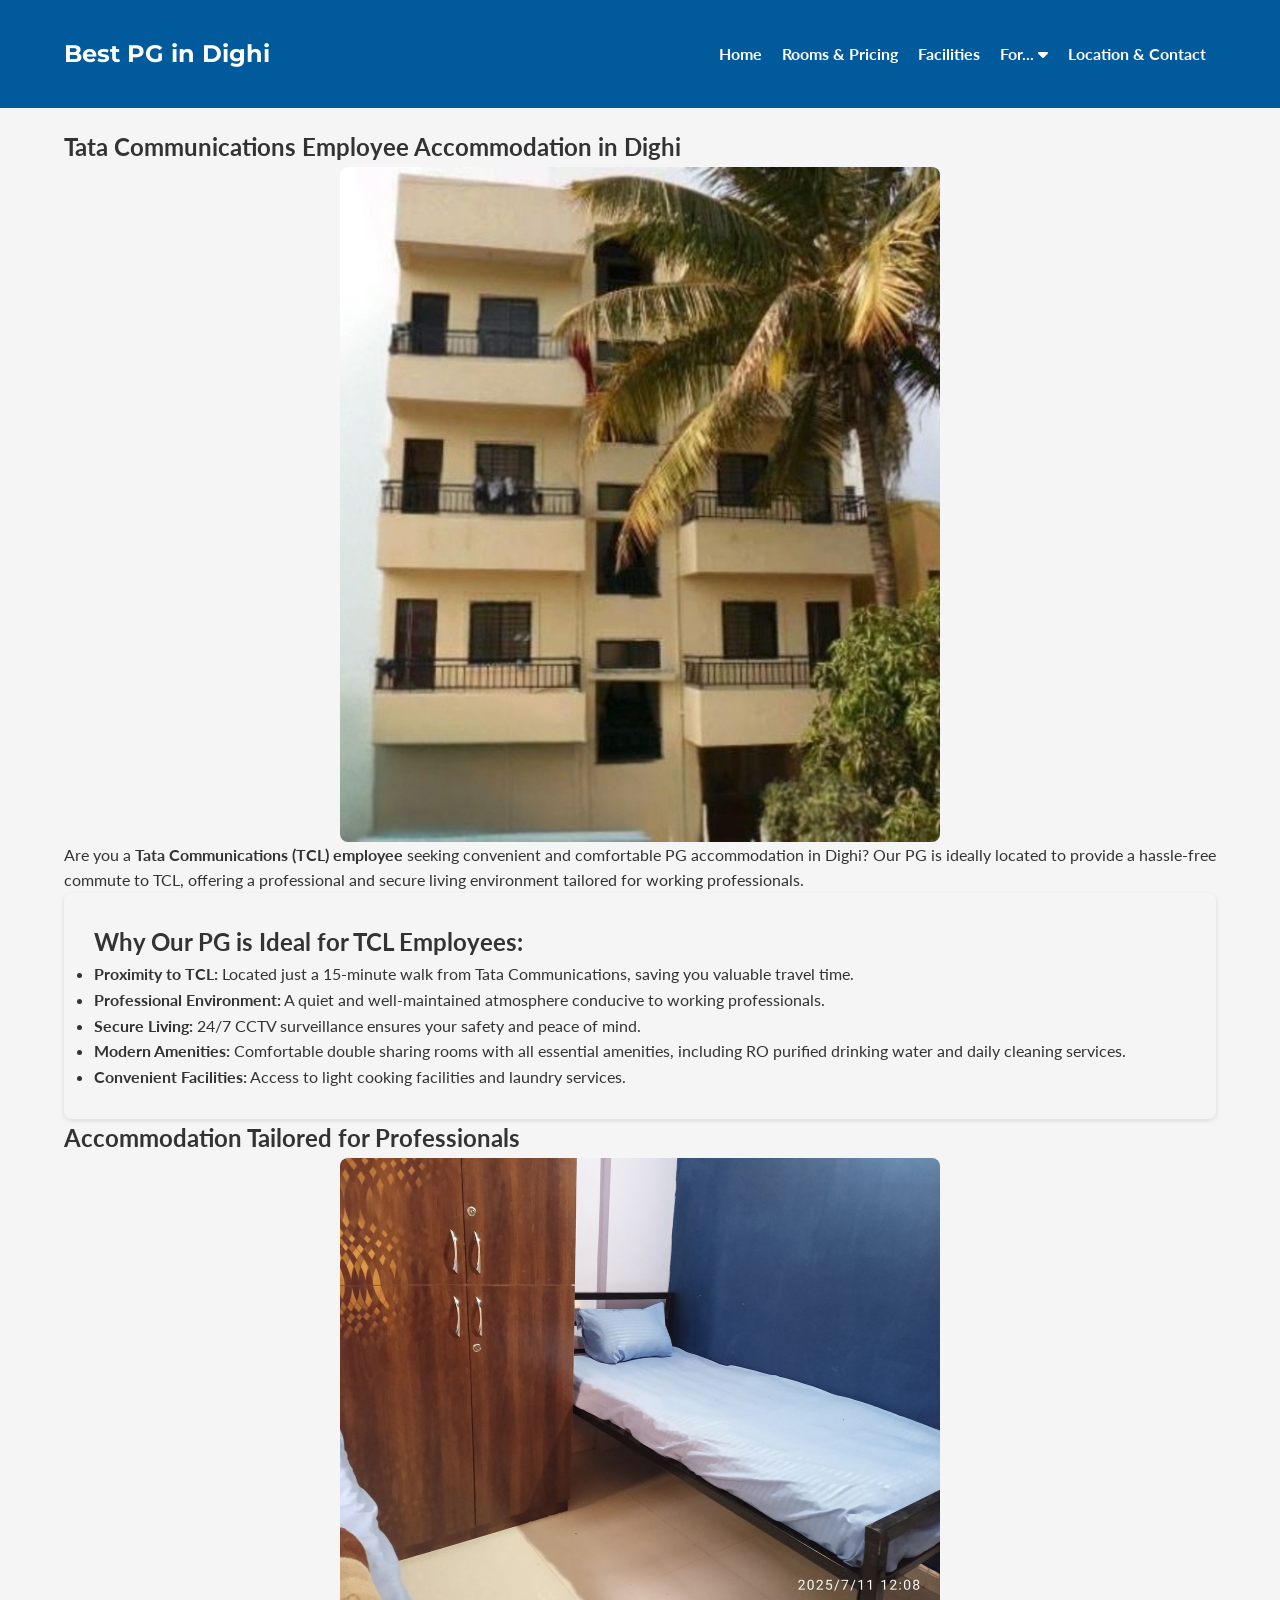
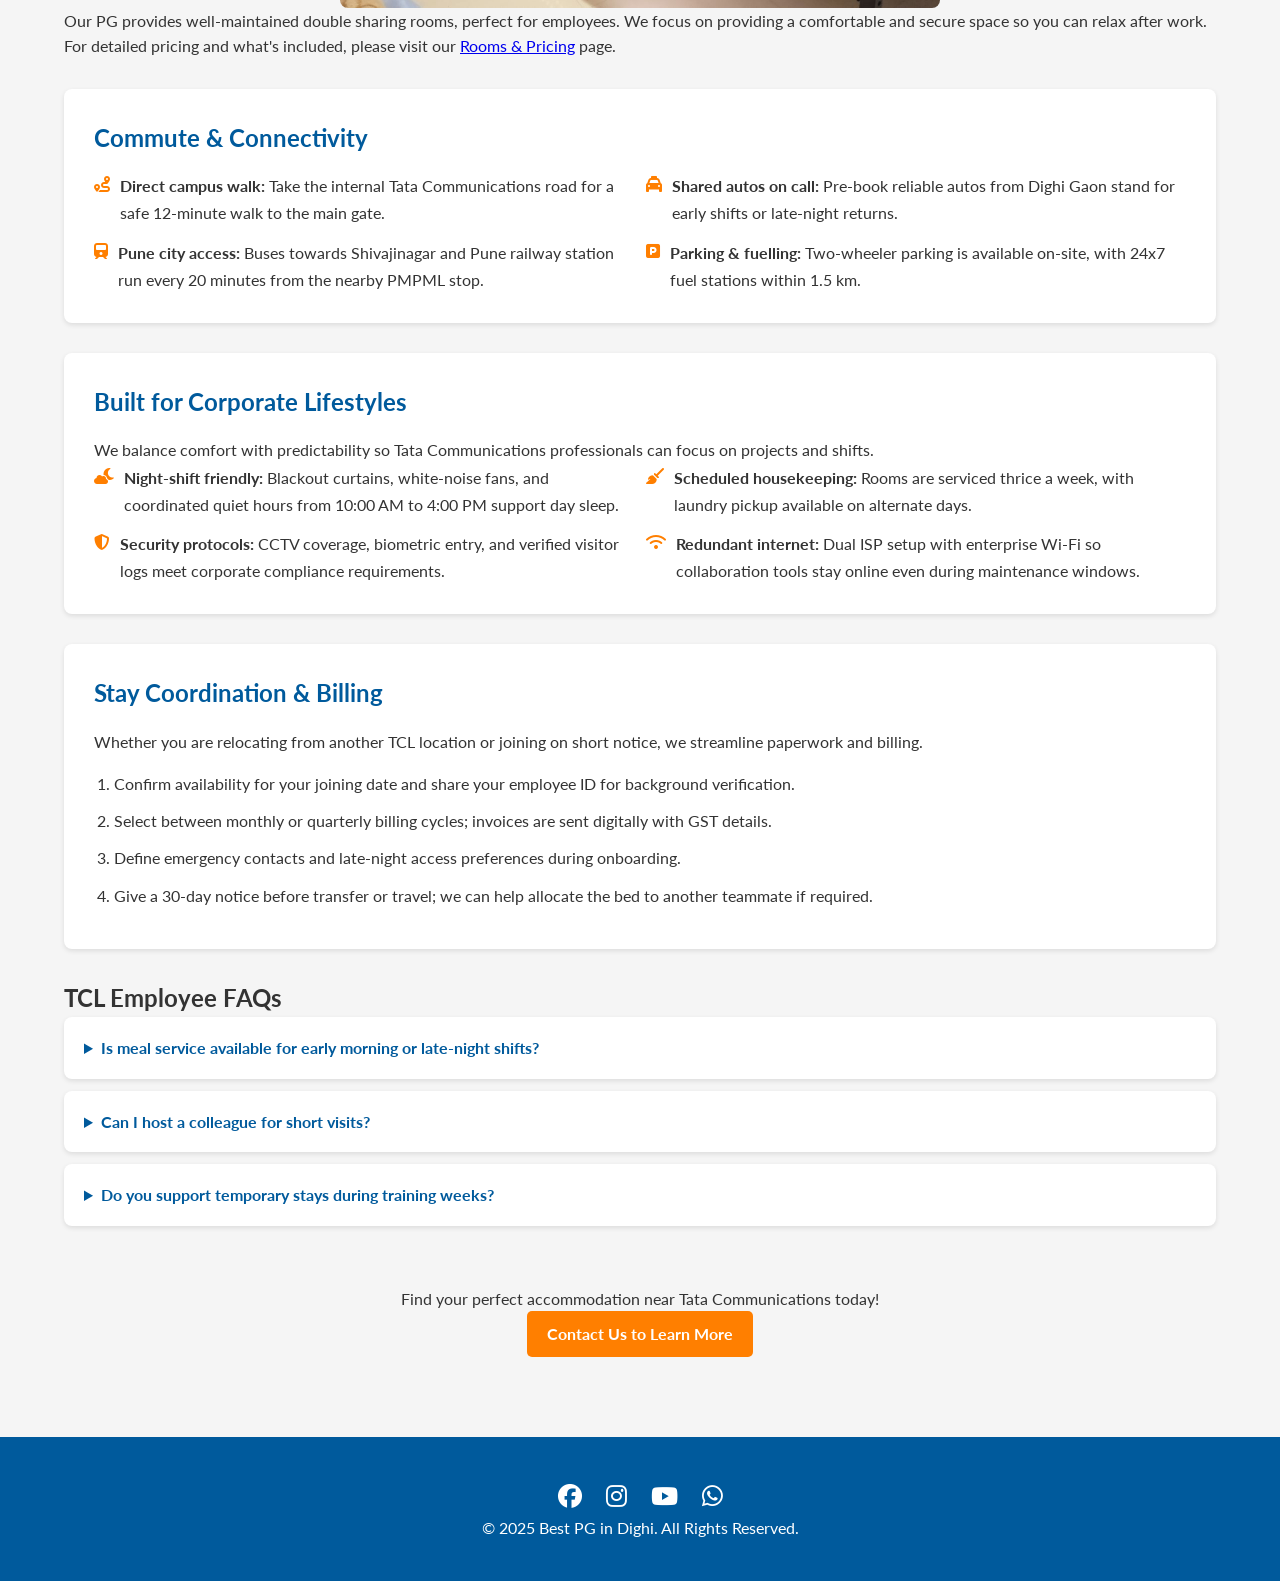
<file: src/public_website/tcl-employee-accommodation.html>
<!DOCTYPE html>
<html lang="en">
<head>
    <!-- Google Tag Manager -->
    <script>(function(w,d,s,l,i){w[l]=w[l]||[];w[l].push({'gtm.start':new Date().getTime(),event:'gtm.js'});var f=d.getElementsByTagName(s)[0],j=d.createElement(s),dl=l!='dataLayer'?'&l='+l:'';j.async=true;j.src='https://www.googletagmanager.com/gtm.js?id='+i+dl;f.parentNode.insertBefore(j,f);})(window,document,'script','dataLayer','GTM-N29JQHKH');</script>
    <!-- End Google Tag Manager -->
    <meta charset="UTF-8">
    <meta name="viewport" content="width=device-width, initial-scale=1.0">
    <title>Tata Communications Employee Accommodation in Dighi - PG for TCL Staff</title>
    <link rel="canonical" href="https://www.bestpgindighi.in/tcl-employee-accommodation">
    <meta name="description" content="Convenient and comfortable PG accommodation for Tata Communications (TCL) employees in Dighi, Pune. Just 15 min walk to TCL, secure, and professional living environment.">
    <link rel="stylesheet" href="style.css">
    <link href="https://fonts.googleapis.com/css2?family=Montserrat:wght@400;700&family=Lato:wght@400;700&display=swap" rel="stylesheet">
    <link rel="stylesheet" href="https://cdnjs.cloudflare.com/ajax/libs/font-awesome/6.5.2/css/all.min.css">
    <script type="application/ld+json">
    {
      "@context": "https://schema.org",
      "@type": "FAQPage",
      "mainEntity": [
        {
          "@type": "Question",
          "name": "How long does it take to walk from the PG to the Tata Communications campus?",
          "acceptedAnswer": {
            "@type": "Answer",
            "text": "It is a comfortable 1.1 km walk (12–15 minutes) along the internal TATA road. Residents who prefer not to walk can hail shared autos from the Dighi Gaon stand at peak hours."
          }
        },
        {
          "@type": "Question",
          "name": "Is the accommodation suitable for night-shift employees?",
          "acceptedAnswer": {
            "@type": "Answer",
            "text": "Yes. We provide 24x7 access with biometric entry, blackout curtains, and housekeeping scheduled around your roster. The caretaker coordinates quiet zones during the day for those on night shifts."
          }
        },
        {
          "@type": "Question",
          "name": "Do you have corporate billing support?",
          "acceptedAnswer": {
            "@type": "Answer",
            "text": "We issue GST-compliant digital invoices, maintain visitor registers, and can work with the Tata Communications housing desk for reimbursement documentation."
          }
        }
      ]
    }
    </script>
</head>
<body>
    <!-- Google Tag Manager (noscript) -->
    <noscript><iframe src="https://www.googletagmanager.com/ns.html?id=GTM-N29JQHKH" height="0" width="0" style="display:none;visibility:hidden"></iframe></noscript>
    <!-- End Google Tag Manager (noscript) -->
    <header>
        <div class="container">
            <div class="logo">Best PG in Dighi</div>
            <nav>
                <ul>
                    <li><a href="/">Home</a></li>
                    <li><a href="/rooms-and-pricing">Rooms & Pricing</a></li>
                    <li><a href="/facilities">Facilities</a></li>
                    <li class="dropdown">
                        <a href="#">For... <i class="fas fa-caret-down"></i></a>
                        <ul class="dropdown-menu">
                            <li><a href="/ait-student-housing">AIT Students</a></li>
                            <li><a href="/tcl-employee-accommodation">TCL Employees</a></li>
                            <li><a href="/boys-hostel-dighi">Boys</a></li>
                            <li><a href="/student-housing">All Students</a></li>
                        </ul>
                    </li>
                    <li><a href="/location-and-contact">Location & Contact</a></li>
                </ul>
            </nav>
        </div>
    </header>

    <section class="content-section">
        <div class="container">
            <h1>Tata Communications Employee Accommodation in Dighi</h1>
            <img src="images/Building view.jpg" alt="Exterior view of Best PG in Dighi building" loading="lazy" class="hero-image">
            <p>Are you a <strong>Tata Communications (TCL) employee</strong> seeking convenient and comfortable PG accommodation in Dighi? Our PG is ideally located to provide a hassle-free commute to TCL, offering a professional and secure living environment tailored for working professionals.</p>

            <div class="feature-item">
                <h2>Why Our PG is Ideal for TCL Employees:</h2>
                <ul>
                    <li><strong>Proximity to TCL:</strong> Located just a 15-minute walk from Tata Communications, saving you valuable travel time.</li>
                    <li><strong>Professional Environment:</strong> A quiet and well-maintained atmosphere conducive to working professionals.</li>
                    <li><strong>Secure Living:</strong> 24/7 CCTV surveillance ensures your safety and peace of mind.</li>
                    <li><strong>Modern Amenities:</strong> Comfortable double sharing rooms with all essential amenities, including RO purified drinking water and daily cleaning services.</li>
                    <li><strong>Convenient Facilities:</strong> Access to light cooking facilities and laundry services.</li>
                </ul>
            </div>

            <div class="room-type">
                <h2>Accommodation Tailored for Professionals</h2>
                <img src="images/IMG_20250711_120810.jpg" alt="Comfortable double sharing room with two single beds" loading="lazy" class="room-image">
                <p>Our PG provides well-maintained double sharing rooms, perfect for employees. We focus on providing a comfortable and secure space so you can relax after work.</p>
                <p>For detailed pricing and what's included, please visit our <a href="/rooms-and-pricing">Rooms & Pricing</a> page.</p>
            </div>

            <div class="info-block">
                <h2>Commute &amp; Connectivity</h2>
                <ul class="quick-facts">
                    <li>
                        <i class="fas fa-route" aria-hidden="true"></i>
                        <span><strong>Direct campus walk:</strong> Take the internal Tata Communications road for a safe 12-minute walk to the main gate.</span>
                    </li>
                    <li>
                        <i class="fas fa-taxi" aria-hidden="true"></i>
                        <span><strong>Shared autos on call:</strong> Pre-book reliable autos from Dighi Gaon stand for early shifts or late-night returns.</span>
                    </li>
                    <li>
                        <i class="fas fa-train" aria-hidden="true"></i>
                        <span><strong>Pune city access:</strong> Buses towards Shivajinagar and Pune railway station run every 20 minutes from the nearby PMPML stop.</span>
                    </li>
                    <li>
                        <i class="fas fa-square-parking" aria-hidden="true"></i>
                        <span><strong>Parking &amp; fuelling:</strong> Two-wheeler parking is available on-site, with 24x7 fuel stations within 1.5 km.</span>
                    </li>
                </ul>
            </div>

            <div class="info-block">
                <h2>Built for Corporate Lifestyles</h2>
                <p>We balance comfort with predictability so Tata Communications professionals can focus on projects and shifts.</p>
                <ul class="quick-facts">
                    <li>
                        <i class="fas fa-cloud-moon" aria-hidden="true"></i>
                        <span><strong>Night-shift friendly:</strong> Blackout curtains, white-noise fans, and coordinated quiet hours from 10:00 AM to 4:00 PM support day sleep.</span>
                    </li>
                    <li>
                        <i class="fas fa-broom" aria-hidden="true"></i>
                        <span><strong>Scheduled housekeeping:</strong> Rooms are serviced thrice a week, with laundry pickup available on alternate days.</span>
                    </li>
                    <li>
                        <i class="fas fa-shield-halved" aria-hidden="true"></i>
                        <span><strong>Security protocols:</strong> CCTV coverage, biometric entry, and verified visitor logs meet corporate compliance requirements.</span>
                    </li>
                    <li>
                        <i class="fas fa-wifi" aria-hidden="true"></i>
                        <span><strong>Redundant internet:</strong> Dual ISP setup with enterprise Wi-Fi so collaboration tools stay online even during maintenance windows.</span>
                    </li>
                </ul>
            </div>

            <div class="info-block">
                <h2>Stay Coordination &amp; Billing</h2>
                <p>Whether you are relocating from another TCL location or joining on short notice, we streamline paperwork and billing.</p>
                <ol>
                    <li>Confirm availability for your joining date and share your employee ID for background verification.</li>
                    <li>Select between monthly or quarterly billing cycles; invoices are sent digitally with GST details.</li>
                    <li>Define emergency contacts and late-night access preferences during onboarding.</li>
                    <li>Give a 30-day notice before transfer or travel; we can help allocate the bed to another teammate if required.</li>
                </ol>
            </div>

            <section class="faq-section" aria-labelledby="tcl-faq-heading">
                <h2 id="tcl-faq-heading">TCL Employee FAQs</h2>
                <details>
                    <summary>Is meal service available for early morning or late-night shifts?</summary>
                    <p>We collaborate with caterers who deliver breakfast from 6:30 AM and late dinners till 11:00 PM. A kitchenette with microwave and induction stove is accessible round-the-clock.</p>
                </details>
                <details>
                    <summary>Can I host a colleague for short visits?</summary>
                    <p>Yes, colleagues can visit between 8:00 AM and 9:00 PM after signing the visitor register. Overnight stays require prior approval and are limited to immediate family.</p>
                </details>
                <details>
                    <summary>Do you support temporary stays during training weeks?</summary>
                    <p>We maintain two flexible beds for 2–4 week training assignments. Reach out to the caretaker at least a week in advance to block the slot.</p>
                </details>
            </section>

            <div class="call-to-action">
                <p>Find your perfect accommodation near Tata Communications today!</p>
                <a href="/location-and-contact" class="btn-primary">Contact Us to Learn More</a>
            </div>
        </div>
    </section>

    <footer>
        <div class="container">
            <div class="social-media">
                <a href="https://www.facebook.com/bestpgindighi" target="_blank" aria-label="Facebook"><i class="fab fa-facebook"></i></a>
                <a href="https://www.instagram.com/bestpgindighi/" target="_blank" aria-label="Instagram"><i class="fab fa-instagram"></i></a>
                <a href="https://www.youtube.com/@bestpgindighi" target="_blank" aria-label="YouTube"><i class="fab fa-youtube"></i></a>
                <a href="https://wa.me/917559421424" target="_blank" aria-label="WhatsApp"><i class="fab fa-whatsapp"></i></a>
            </div>
            <p>&copy; 2025 Best PG in Dighi. All Rights Reserved.</p>
        </div>
    </footer>
</body>
</html>
</file>
<file: src/public_website/style.css>
/* Basic Reset */
* {
    margin: 0;
    padding: 0;
    box-sizing: border-box;
}

body {
    font-family: 'Lato', sans-serif;
    color: #333333;
    line-height: 1.6;
    background-color: #F5F5F5;
}

.container {
    width: 90%;
    max-width: 1200px;
    margin: 0 auto;
    padding: 20px 0;
}

/* Header */
header {
    background-color: #005A9C;
    color: #FFFFFF;
    padding: 15px 0;
}

header .container {
    display: flex;
    justify-content: space-between;
    align-items: center;
    flex-wrap: wrap; /* Allow header items to wrap on small screens */
}

header .logo {
    font-family: 'Montserrat', sans-serif;
    font-size: 24px;
    font-weight: 700;
}

header nav ul {
    list-style: none;
    display: flex; /* Use flexbox for navigation */
    flex-wrap: wrap; /* Allow nav items to wrap */
}

header nav ul li {
    margin: 5px 10px;
}

header nav ul li a {
    color: #FFFFFF;
    text-decoration: none;
    font-weight: 700;
}

/* Dropdown Menu */
.dropdown {
    position: relative;
    display: inline-block;
}

.dropdown-menu {
    display: none;
    position: absolute;
    background-color: #005A9C;
    min-width: 160px;
    box-shadow: 0px 8px 16px 0px rgba(0,0,0,0.2);
    z-index: 1;
    list-style: none;
    padding: 0;
    margin: 0;
}

.dropdown-menu li a {
    color: #FFFFFF;
    padding: 12px 16px;
    text-decoration: none;
    display: block;
}

.dropdown-menu li a:hover {
    background-color: #004080;
}

.dropdown:hover .dropdown-menu {
    display: block;
}

/* Hero Section */
.hero {
    background-color: #FFFFFF;
    text-align: center;
    padding: 40px 0;
    margin-bottom: 20px;
}

.hero h1 {
    font-family: 'Montserrat', sans-serif;
    font-size: 28px; /* Mobile-first font size */
    color: #005A9C;
    margin-bottom: 20px;
}

.hero p {
    font-size: 16px; /* Mobile-first font size */
    margin-bottom: 30px;
}

/* Images - Mobile First */
img {
    max-width: 100%;
    height: auto;
    display: block;
    margin: 0 auto;
    border-radius: 8px;
}

.btn-primary {
    background-color: #FF7F00;
    color: #FFFFFF;
    padding: 10px 20px;
    text-decoration: none;
    border-radius: 5px;
    font-weight: 700;
    font-size: 16px;
    transition: background-color 0.3s ease;
    display: inline-block; /* Ensure button respects margins */
}

.btn-primary:hover {
    background-color: #E66F00;
}

/* Features Section */
.features {
    background-color: #FFFFFF;
    padding: 40px 0;
    text-align: center;
    margin-bottom: 20px;
}

.features h2 {
    font-family: 'Montserrat', sans-serif;
    font-size: 30px; /* Mobile-first font size */
    color: #005A9C;
    margin-bottom: 40px;
}

.feature-grid {
    display: grid;
    grid-template-columns: 1fr; /* Single column for mobile */
    gap: 30px;
}

.feature-item {
    background-color: #F5F5F5;
    padding: 30px;
    border-radius: 8px;
    box-shadow: 0 2px 5px rgba(0,0,0,0.1);
}

.feature-item h3 {
    font-family: 'Montserrat', sans-serif;
    font-size: 22px;
    color: #005A9C;
    margin-bottom: 15px;
}

.feature-item p {
    font-size: 16px;
}

/* Rooms & Facilities - Mobile First */
.accommodation-option,
.facility-item {
    margin-bottom: 40px;
    padding: 20px;
    background-color: #FFFFFF;
    border-radius: 8px;
    box-shadow: 0 2px 5px rgba(0,0,0,0.1);
}

.accommodation-option h3,
.facility-item h2 {
    font-size: 24px;
    color: #005A9C;
    margin-bottom: 15px;
}

.accommodation-option p,
.facility-item p {
    font-size: 16px;
    line-height: 1.7;
    margin-bottom: 15px;
}

.accommodation-option ul,
.facility-item ul {
    list-style: none;
    padding: 0;
    margin-bottom: 15px;
}

.accommodation-option ul li,
.facility-item ul li {
    font-size: 16px;
    margin-bottom: 10px;
    display: flex;
    align-items: center;
}

.accommodation-option ul li i,
.facility-item ul li i {
    color: #005A9C;
    margin-right: 10px;
}

.info-block {
    background-color: #FFFFFF;
    margin-top: 30px;
    padding: 25px;
    border-radius: 8px;
    box-shadow: 0 2px 5px rgba(0,0,0,0.1);
}

.info-block h2 {
    font-size: 24px;
    color: #005A9C;
    margin-bottom: 15px;
}

.info-block p,
.info-block li {
    font-size: 16px;
    line-height: 1.7;
}

.info-block ol {
    margin: 15px 0 0 20px;
}

.info-block ol li {
    margin-bottom: 10px;
}

.quick-facts {
    list-style: none;
    display: grid;
    grid-template-columns: 1fr;
    gap: 12px;
    padding-left: 0;
    margin: 0;
}

.quick-facts li {
    display: flex;
    align-items: flex-start;
    gap: 10px;
}

.quick-facts i {
    color: #FF7F00;
    margin-top: 4px;
}

.faq-section {
    margin-top: 30px;
}

.faq-section details {
    background-color: #FFFFFF;
    border-radius: 8px;
    margin-bottom: 12px;
    padding: 18px 20px;
    box-shadow: 0 2px 5px rgba(0,0,0,0.1);
}

.faq-section details summary {
    font-weight: 700;
    color: #005A9C;
    cursor: pointer;
    outline: none;
}

.faq-section details[open] summary {
    margin-bottom: 10px;
}

.faq-section p {
    margin: 0;
    line-height: 1.7;
}

/* Footer */
footer {
    background-color: #005A9C;
    color: #FFFFFF;
    text-align: center;
    padding: 20px 0;
}

.social-media a {
    color: #FFFFFF;
    margin: 0 10px;
    font-size: 24px;
    transition: color 0.3s ease;
}

.social-media a:hover {
    color: #FF7F00;
}

.content-section {
    padding-bottom: 60px;
}

.call-to-action {
    text-align: center;
    margin-top: 60px;
}

.contact-links {
    margin-top: 20px;
    text-align: center;
}

.btn-contact {
    display: inline-block;
    padding: 12px 25px;
    margin: 10px;
    border-radius: 5px;
    text-decoration: none;
    color: #FFFFFF;
    font-weight: 700;
    transition: background-color 0.3s ease;
}

.btn-contact.whatsapp {
    background-color: #25D366;
}

.btn-contact.whatsapp:hover {
    background-color: #1DA851;
}

.btn-contact {
    background-color: #007BFF;
}

.btn-contact:hover {
    background-color: #0056b3;
}

.map-container iframe {
    width: 100%;
    aspect-ratio: 4 / 3; /* Maintain a 4:3 aspect ratio */
    border: 0;
}

/* --- Desktop Styles (Progressive Enhancement) --- */
@media (min-width: 768px) {
    .hero h1 {
        font-size: 48px; /* Larger font for desktop */
    }

    .hero p {
        font-size: 18px;
    }

    .features h2 {
        font-size: 36px;
    }

    .feature-grid {
        grid-template-columns: repeat(auto-fit, minmax(280px, 1fr)); /* Multi-column for desktop */
    }

    .info-block {
        padding: 30px;
    }

    .quick-facts {
        grid-template-columns: repeat(2, minmax(0, 1fr));
    }

    .accommodation-option,
    .facility-item {
        display: grid;
        grid-template-columns: 1fr 1fr; /* Two columns for desktop */
        gap: 40px;
        align-items: center;
    }

    .hero-image,
    .room-image,
    .facility-image {
        max-width: 600px; /* Larger images for desktop */
    }
}

@media (max-width: 768px) {
    .btn-contact {
        display: block; /* Stack buttons vertically */
        width: 80%; /* Adjust width as needed */
        margin: 10px auto; /* Center the buttons */
    }
}
</file>
